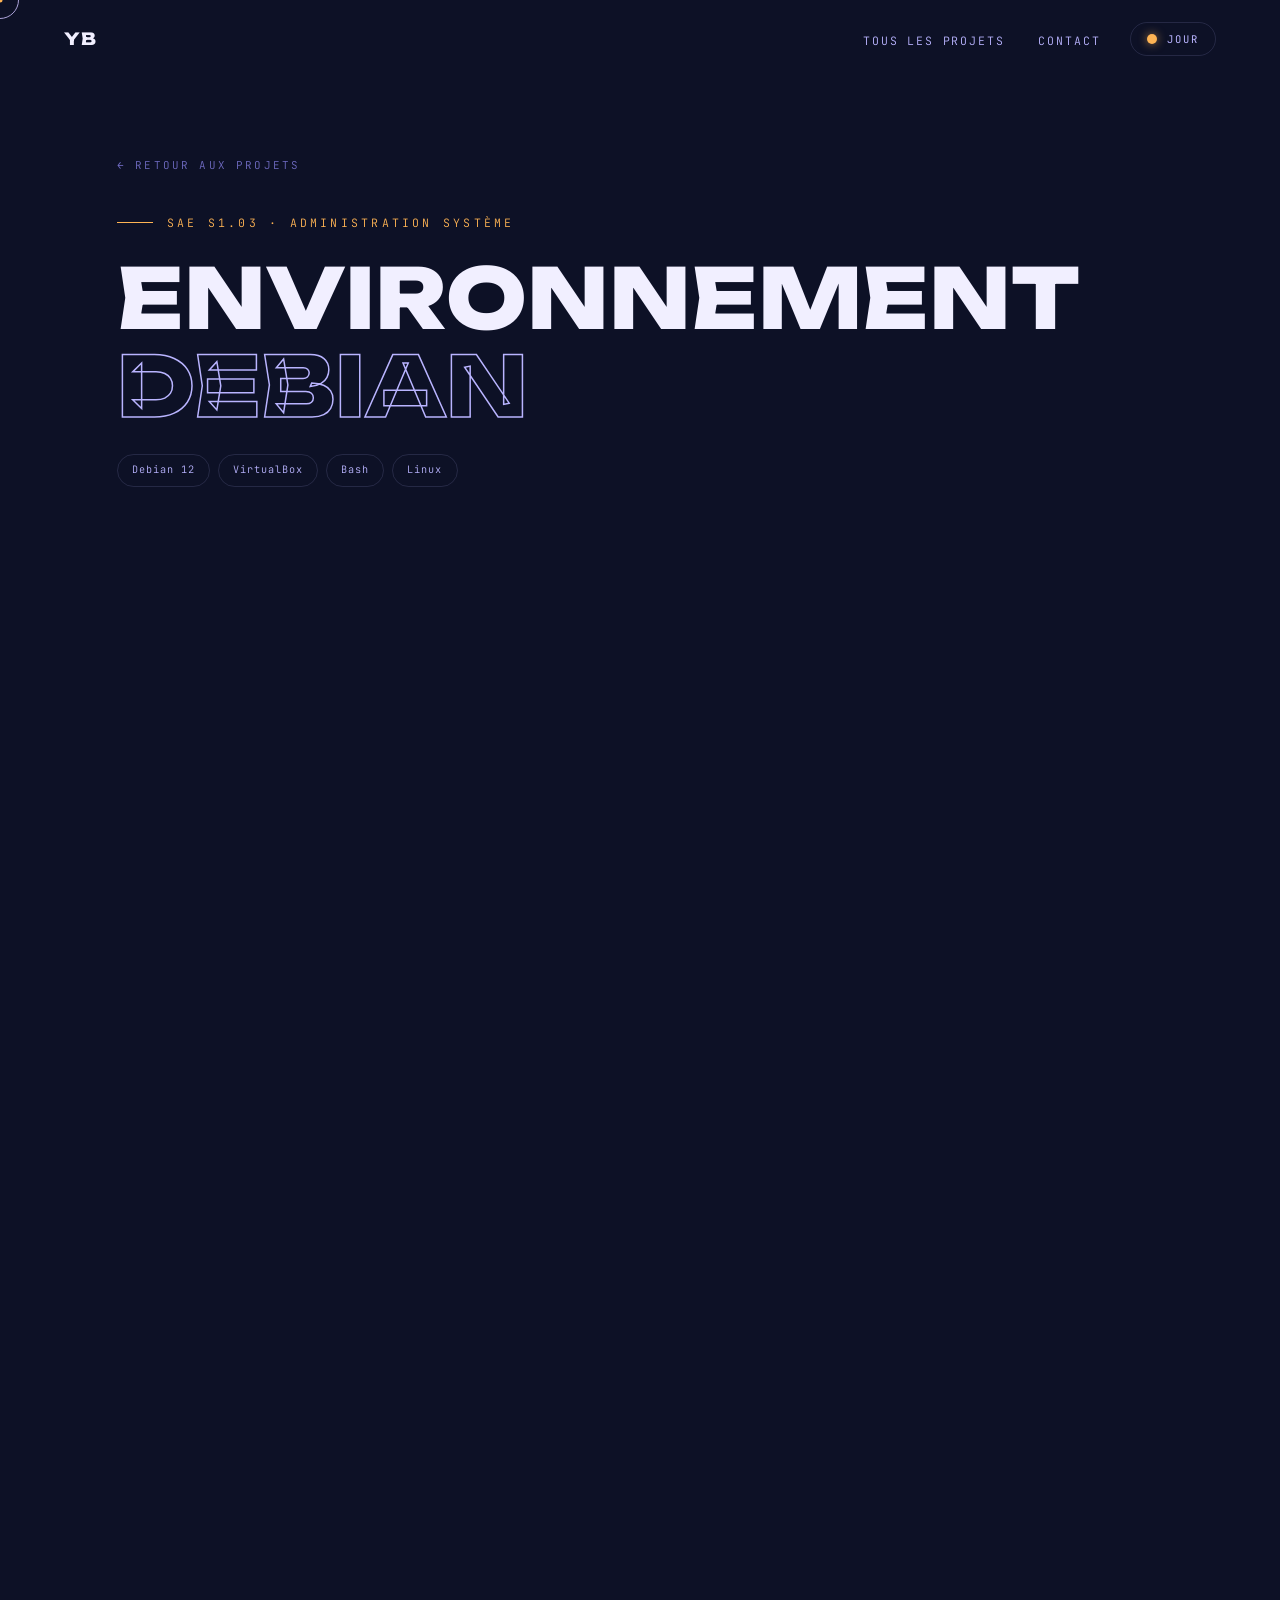
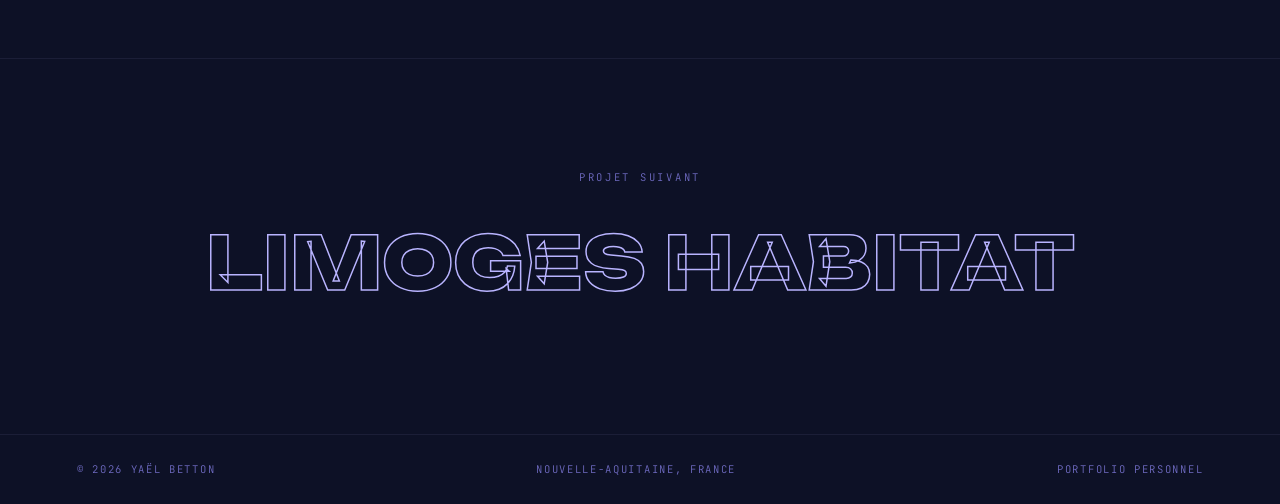
<file: pages/project-debian.html>
<!doctype html>
<html lang="fr">
  <head>
    <meta charset="UTF-8" />
    <meta name="viewport" content="width=device-width, initial-scale=1.0" />
    <title>Environnement Debian — Portfolio Yaël Betton</title>
    <meta
      name="description"
      content="SAE S1.03 — Installation et configuration d'un environnement Debian sous VirtualBox : partitionnement, sécurité, scripts Bash d'automatisation."
    />
    <link rel="preconnect" href="https://fonts.googleapis.com" />
    <link rel="preconnect" href="https://fonts.gstatic.com" crossorigin />
    <link
      href="https://fonts.googleapis.com/css2?family=Unbounded:wght@300;400;600;800&family=Outfit:wght@300;400;500;600&family=JetBrains+Mono:wght@400;500&display=swap"
      rel="stylesheet"
    />
    <link rel="stylesheet" href="../css/styles.css" />
    <script>
      try {
        if (localStorage.getItem("theme") === "light")
          document.documentElement.classList.add("light");
      } catch (e) {}
    </script>
  </head>

  <body>
    <!-- Curseur -->
    <div class="cursor" id="cursor"></div>
    <div class="cursor-dot" id="cursorDot"></div>

    <div class="scroll-progress" id="scrollProgress"></div>

    <!-- Navigation -->
    <nav class="nav" id="nav">
      <a class="nav-logo" href="../index.html" data-hover>YB</a>
      <div class="nav-right">
        <ul class="nav-links">
          <li>
            <a href="../index.html#projets" data-hover>Tous les projets</a>
          </li>
          <li><a href="../index.html#contact" data-hover>Contact</a></li>
        </ul>
        <button
          class="theme-toggle"
          id="themeToggle"
          type="button"
          data-hover
          aria-label="Basculer entre mode clair et mode sombre"
        >
          <i class="tt-dot" aria-hidden="true"></i
          ><span class="tt-txt">Jour</span>
        </button>
      </div>
    </nav>

    <main class="pp-main">
      <div class="pp-hero">
        <a class="pp-back" href="../index.html#projets" data-hover
          >← Retour aux projets</a
        >
        <div class="pp-eyebrow">SAE S1.03 · Administration système</div>
        <h1 class="pp-title">
          Environnement <span class="accent">Debian</span>
        </h1>
        <div class="pp-tech">
          <span>Debian 12</span><span>VirtualBox</span><span>Bash</span
          ><span>Linux</span>
        </div>
      </div>

      <div class="pp-cover reveal">
        <div class="pp-cover-in">
          <img
            src="../images/reseau_image.webp"
            alt="Installation et configuration d'un environnement Debian sous VirtualBox"
          />
        </div>
      </div>

      <div class="pp-body">
        <section class="pp-sec reveal" style="padding: 0">
          <div class="pp-sec-head">
            <span class="idx">01</span>
            <h2>Aperçu du projet</h2>
          </div>
          <p>
            Dans le cadre de la SAE S1.03, nous avons configuré une machine
            virtuelle (VM) performante en utilisant Oracle VirtualBox. Les
            réglages techniques incluent 8 Go de RAM, 8 cœurs CPU et un disque
            de 16 Go. L'installation de Debian 12.2.0 a été faite graphiquement
            avec un découpage précis du disque.
          </p>
          <p>
            Nous avons créé manuellement une partition ext4 pour le système (/)
            et une partition swap de 2 Go pour la mémoire d'urgence. Une fois
            l'OS prêt, nous avons installé les outils de code et créé des
            scripts d'automatisation en Bash.
          </p>
        </section>
        <section class="pp-sec reveal" style="padding: 0">
          <div class="pp-sec-head">
            <span class="idx">02</span>
            <h2>Fonctionnalités principales</h2>
          </div>
          <ul class="pp-list">
            <li>
              Machine virtuelle Debian 12 configurée sous Oracle VirtualBox (8
              Go RAM, 8 cœurs, 16 Go de disque)
            </li>
            <li>
              Partitionnement manuel : partition système ext4 et swap de 2 Go
            </li>
            <li>
              Gestion des utilisateurs et des droits (groupe sudo via gpasswd,
              permissions chmod)
            </li>
            <li>
              Installation manuelle d'outils de développement (VS Code via dpkg)
            </li>
            <li>
              Script groupe.bash : création d'utilisateurs et de groupes avec
              permissions 740
            </li>
            <li>Script comptemps.bash : gestion des timestamps UNIX</li>
            <li>
              Script demande.bash : modification de fichiers avec la commande
              sed
            </li>
          </ul>
        </section>
        <section class="pp-sec reveal" style="padding: 0">
          <div class="pp-sec-head">
            <span class="idx">03</span>
            <h2>Compétence BUT démontrée</h2>
          </div>
          <div class="pp-comp">
            <span class="pp-ac"
              >C3 : Administrer des systèmes — AC13.03 · Installer et configurer
              un système d'exploitation et des outils de développement</span
            >
            <h3>
              SAE S1.03 — Installation et configuration d'un environnement
              Debian sous VirtualBox
            </h3>
            <span class="pp-level">Niveau estimé : <b>3</b> — Autonomie</span>
            <p>
              <strong>Description :</strong> Nous avons configuré une machine
              virtuelle (VM) performante en utilisant Oracle VirtualBox. Les
              réglages techniques incluent 8 Go de RAM, 8 cœurs CPU et un disque
              de 16 Go. L'installation de Debian 12.2.0 a été faite
              graphiquement avec un découpage précis du disque. Nous avons créé
              manuellement une partition ext4 pour le système (/) et une
              partition swap de 2 Go pour la mémoire d'urgence. Une fois l'OS
              prêt, nous avons installé les outils de code et créé des scripts
              d'automatisation en Bash.
            </p>
            <p>
              <strong>Mon rôle :</strong> Je me suis occupé de la partie
              logicielle et de la sécurité du système. J'ai géré le
              partitionnement (choix du format ext4 et du swap) et l'ajout de
              mon utilisateur au groupe sudo via gpasswd. J'ai installé VS Code
              manuellement avec l'outil dpkg. Côté programmation, j'ai écrit
              groupe.bash pour créer des utilisateurs et des groupes avec la
              permission chmod 740. Enfin, j'ai aidé sur comptemps.bash pour la
              gestion des timestamps UNIX et sur demande.bash pour modifier des
              fichiers avec la commande sed.
            </p>
            <div class="pp-reflex">
              <h4>Analyse réflexive</h4>
              <p>
                Ce projet m'a fait découvrir l'administration système de
                l'intérieur : comprendre ce qui se passe sous le capot d'un OS,
                du partitionnement du disque à la gestion fine des permissions.
                Travailler en ligne de commande et automatiser des tâches
                répétitives en Bash m'a appris la rigueur — une erreur de
                permission ou de partition ne pardonne pas — et m'a donné des
                réflexes que je réutilise sur tous mes environnements de
                développement.
              </p>
            </div>
          </div>
        </section>
        <section class="pp-sec reveal" style="padding: 0">
          <div class="pp-sec-head">
            <span class="idx">04</span>
            <h2>Apprentissages</h2>
          </div>
          <p>
            Cette SAE m'a permis de comprendre concrètement le fonctionnement
            d'un système Linux : partitionnement, systèmes de fichiers, gestion
            des utilisateurs, des groupes et des permissions.
          </p>
          <p>
            L'écriture de scripts Bash d'automatisation (création
            d'utilisateurs, manipulation de timestamps, édition de fichiers avec
            sed) m'a donné de solides bases en ligne de commande, indispensables
            pour tout développeur.
          </p>
        </section>
        <section class="pp-sec reveal" style="padding: 0">
          <div class="pp-sec-head">
            <span class="idx">05</span>
            <h2>Livrables</h2>
          </div>
          <div class="pp-deliv">
            <a
              class="btn"
              href="https://github.com/YaelBetton/GestionBibliotheque"
              target="_blank"
              rel="noopener"
              data-hover
              >🔗 Scripts GitHub</a
            >
            <a
              class="btn"
              href="https://github.com/YaelBetton/GestionBibliotheque/blob/main/README.md"
              target="_blank"
              rel="noopener"
              data-hover
              >📄 README</a
            >
            <a
              class="btn"
              href="../ancien_portfolio/Portfolio-site/compteRendu/Compte%20rendu%20SAE%20S1.03.pdf"
              target="_blank"
              rel="noopener"
              data-hover
              >📄 Compte rendu S1.03</a
            >
          </div>
        </section>
      </div>

      <a class="pp-next" href="project-limoges-habitat.html" data-hover>
        <span>Projet suivant</span>
        <b>Limoges Habitat</b>
      </a>
    </main>

    <footer>
      <span>© 2026 Yaël Betton</span>
      <span>Nouvelle-Aquitaine, France</span>
      <span>Portfolio personnel</span>
    </footer>

    <script src="../js/script.js"></script>
  </body>
</html>
</file>
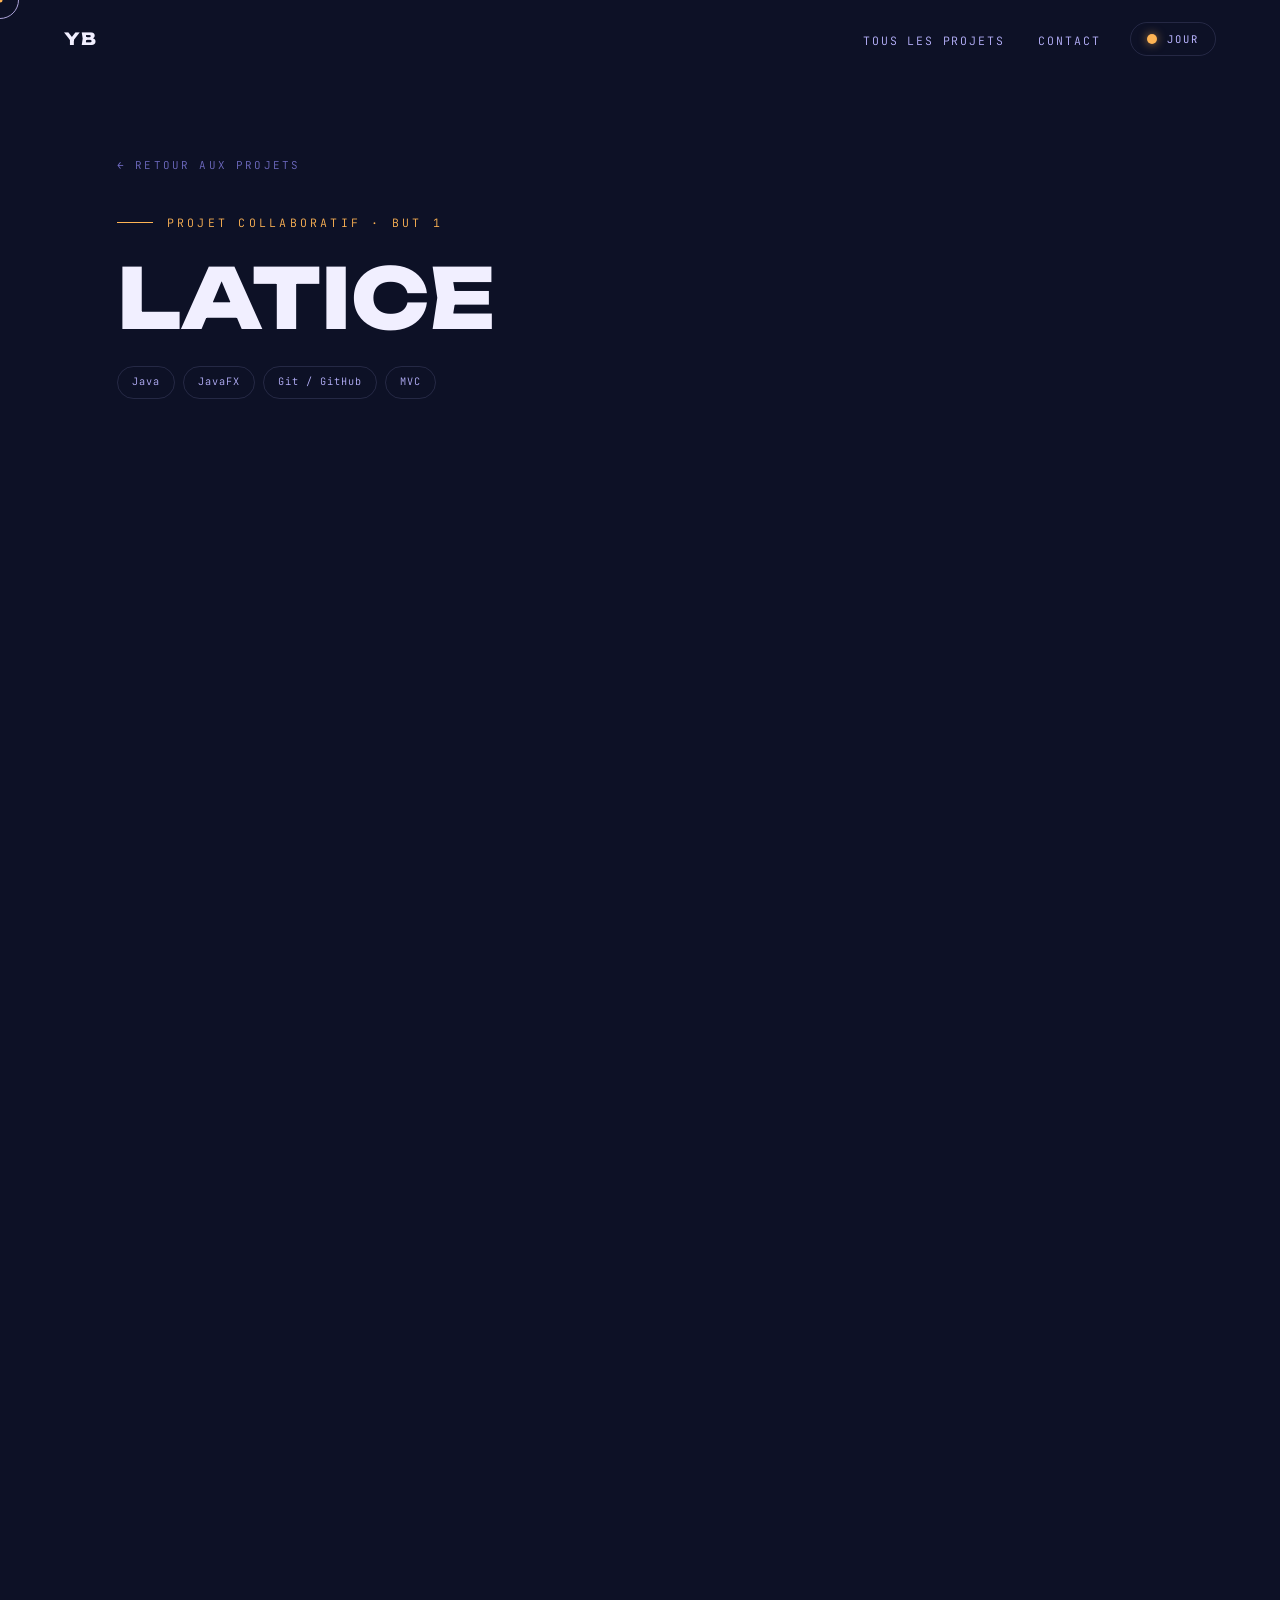
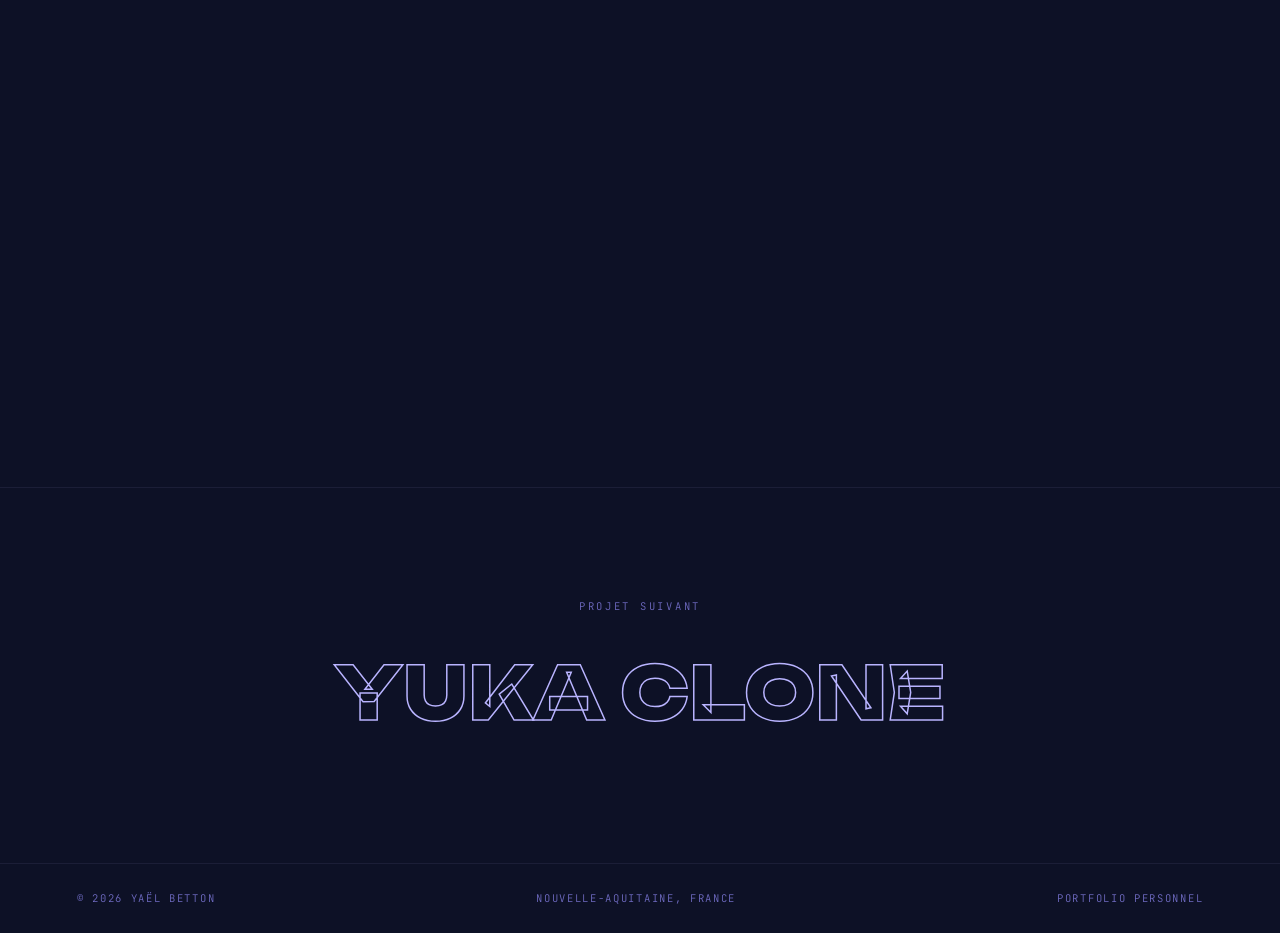
<file: pages/project-latice.html>
<!doctype html>
<html lang="fr">
  <head>
    <meta charset="UTF-8" />
    <meta name="viewport" content="width=device-width, initial-scale=1.0" />
    <title>Latice — Portfolio Yaël Betton</title>
    <meta
      name="description"
      content="Latice — jeu de plateau stratégique développé en Java/JavaFX en équipe. Architecture MVC, GitHub, détection de victoire et système de bonus."
    />
    <link rel="preconnect" href="https://fonts.googleapis.com" />
    <link rel="preconnect" href="https://fonts.gstatic.com" crossorigin />
    <link
      href="https://fonts.googleapis.com/css2?family=Unbounded:wght@300;400;600;800&family=Outfit:wght@300;400;500;600&family=JetBrains+Mono:wght@400;500&display=swap"
      rel="stylesheet"
    />
    <link rel="stylesheet" href="../css/styles.css" />
    <script>
      try {
        if (localStorage.getItem("theme") === "light")
          document.documentElement.classList.add("light");
      } catch (e) {}
    </script>
  </head>

  <body>
    <!-- Curseur -->
    <div class="cursor" id="cursor"></div>
    <div class="cursor-dot" id="cursorDot"></div>

    <div class="scroll-progress" id="scrollProgress"></div>

    <!-- Navigation -->
    <nav class="nav" id="nav">
      <a class="nav-logo" href="../index.html" data-hover>YB</a>
      <div class="nav-right">
        <ul class="nav-links">
          <li>
            <a href="../index.html#projets" data-hover>Tous les projets</a>
          </li>
          <li><a href="../index.html#contact" data-hover>Contact</a></li>
        </ul>
        <button
          class="theme-toggle"
          id="themeToggle"
          type="button"
          data-hover
          aria-label="Basculer entre mode clair et mode sombre"
        >
          <i class="tt-dot" aria-hidden="true"></i
          ><span class="tt-txt">Jour</span>
        </button>
      </div>
    </nav>

    <main class="pp-main">
      <div class="pp-hero">
        <a class="pp-back" href="../index.html#projets" data-hover
          >← Retour aux projets</a
        >
        <div class="pp-eyebrow">Projet collaboratif · BUT 1</div>
        <h1 class="pp-title">Latice</h1>
        <div class="pp-tech">
          <span>Java</span><span>JavaFX</span><span>Git / GitHub</span
          ><span>MVC</span>
        </div>
      </div>

      <div class="pp-cover reveal">
        <div class="pp-cover-in">
          <img
            src="../images/latice_jeu.webp"
            alt="Latice — jeu de plateau en Java/JavaFX"
          />
        </div>
      </div>

      <div class="pp-body">
        <section class="pp-sec reveal" style="padding: 0">
          <div class="pp-sec-head">
            <span class="idx">01</span>
            <h2>Aperçu du projet</h2>
          </div>
          <p>
            Latice est un jeu de plateau stratégique développé en Java avec
            JavaFX. Chaque joueur dispose d'un ensemble de tuiles qu'il doit
            placer sur le plateau en les associant par couleur ou symbole aux
            tuiles déjà posées. L'objectif est de se débarrasser de toutes ses
            tuiles en premier, en faisant preuve de stratégie et d'anticipation.
          </p>
          <p>
            Le jeu intègre un système de bonus qui vient enrichir l'expérience
            de jeu. Ces bonus permettent d'enchaîner des coups spectaculaires ou
            de bloquer les adversaires dans leur progression. La partie devient
            alors un véritable défi tactique où chaque décision compte.
          </p>
        </section>
        <section class="pp-sec reveal" style="padding: 0">
          <div class="pp-sec-head">
            <span class="idx">02</span>
            <h2>Fonctionnalités principales</h2>
          </div>
          <ul class="pp-list">
            <li>
              Interface graphique développée avec JavaFX pour une expérience
              utilisateur fluide et moderne
            </li>
            <li>
              Système de placement de tuiles avec validation automatique des
              règles du jeu
            </li>
            <li>
              Gestion des tours de jeu et détection automatique de la victoire
            </li>
            <li>Système de bonus stratégiques pour dynamiser les parties</li>
            <li>
              Mode multijoueur local permettant de jouer à plusieurs sur le même
              ordinateur
            </li>
            <li>Animations et effets visuels pour améliorer l'immersion</li>
          </ul>
        </section>
        <section class="pp-sec reveal" style="padding: 0">
          <div class="pp-sec-head">
            <span class="idx">03</span>
            <h2>Technologies utilisées</h2>
          </div>
          <p>
            Ce projet a été entièrement développé en <strong>Java</strong>, en
            utilisant le framework <strong>JavaFX</strong> pour créer
            l'interface graphique. JavaFX offre un ensemble d'outils puissants
            pour créer des applications modernes avec des animations, des
            transitions et des effets visuels avancés.
          </p>
          <p>
            L'architecture du code suit les principes de la programmation
            orientée objet, avec une séparation claire entre la logique métier
            et l'interface utilisateur. Cette approche facilite la maintenance
            et l'évolution du code.
          </p>
        </section>
        <section class="pp-sec reveal" style="padding: 0">
          <div class="pp-sec-head">
            <span class="idx">04</span>
            <h2>Compétence BUT démontrée</h2>
          </div>
          <div class="pp-comp">
            <span class="pp-ac"
              >C6 : Collaborer — AC16.03 · Identifier les statuts, les fonctions
              et les rôles de chaque membre d'une équipe
              pluridisciplinaire</span
            >
            <h3>Latice — Jeu de plateau en Java / JavaFX</h3>
            <span class="pp-level">Niveau estimé : <b>4</b> — Autonomie</span>
            <p>
              <strong>Description :</strong> Le projet Latice a été développé en
              équipe dans le cadre d'un projet académique. L'objectif était de
              recréer numériquement le jeu de société Latice (placement de
              tuiles par couleur et symbole, système de bonus, détection de
              victoire) avec une interface graphique en JavaFX. Au-delà du
              développement technique, ce projet nous a imposé une vraie
              organisation collective : répartition des tâches, gestion du code
              partagé sur GitHub, coordination pour éviter les conflits et
              maintenir une cohérence dans l'architecture.
            </p>
            <p>
              <strong>Mon rôle :</strong> Au sein de l'équipe, j'ai pris en
              charge le développement de l'interface graphique JavaFX avec Anton
              Hladyshev et une partie de la logique de victoire et de
              récompense. Nous avons défini ensemble les rôles dès le départ :
              qui gère le modèle, qui gère la vue, qui fait le lien (pattern
              MVC). Nous avons utilisé GitHub avec une stratégie de branches
              pour travailler en parallèle sans se bloquer mutuellement, et nous
              avons tenu des points réguliers pour synchroniser l'avancement et
              résoudre les conflits de code ou de compréhension des règles.
            </p>
            <div class="pp-reflex">
              <h4>Analyse réflexive</h4>
              <p>
                La difficulté majeure de ce projet s'est avérée être humaine
                plutôt que technique. S'assurer que chaque membre de l'équipe
                partageait la même vision de l'architecture était un défi
                constant. Un malentendu sur l'interface entre le Modèle et la
                Vue a d'ailleurs failli compromettre l'avancement du projet à
                mi-parcours. Cette expérience m'a appris l'importance cruciale
                de documenter les interfaces dès le début, au lieu de s'appuyer
                sur des suppositions. Sur le plan des soft skills, ce projet a
                renforcé mon esprit d'équipe et mon écoute active : j'ai appris
                à privilégier l'intérêt collectif sur les préférences
                individuelles. Enfin, cela a développé ma fiabilité et mon sens
                des responsabilités : dans un flux de travail partagé, le
                respect des délais est indispensable pour ne pas paralyser
                l'ensemble de la chaîne de production.
              </p>
            </div>
          </div>
        </section>
        <section class="pp-sec reveal" style="padding: 0">
          <div class="pp-sec-head">
            <span class="idx">05</span>
            <h2>Défis rencontrés</h2>
          </div>
          <p>
            Le principal défi de ce projet résidait dans l'implémentation de la
            logique de validation des coups. Il fallait vérifier en temps réel
            si une tuile pouvait être placée à un emplacement donné, en tenant
            compte des règles complexes du jeu concernant les couleurs et les
            symboles.
          </p>
          <p>
            Un autre aspect important était la gestion de l'interface graphique
            avec JavaFX. Il a fallu créer une représentation visuelle du plateau
            qui soit à la fois claire et esthétique, tout en restant performante
            même avec un grand nombre de tuiles affichées simultanément.
          </p>
        </section>
        <section class="pp-sec reveal" style="padding: 0">
          <div class="pp-sec-head">
            <span class="idx">06</span>
            <h2>Apprentissages</h2>
          </div>
          <p>
            Ce projet m'a permis d'approfondir mes compétences en développement
            Java et en conception d'interfaces graphiques avec JavaFX. J'ai
            notamment acquis une meilleure compréhension des patterns de
            conception orientés objet et de l'architecture MVC
            (Modèle-Vue-Contrôleur).
          </p>
          <p>
            La gestion des événements utilisateur, l'optimisation des
            performances graphiques et la création d'une expérience utilisateur
            fluide ont été des aspects particulièrement enrichissants de ce
            développement.
          </p>
        </section>
        <section class="pp-sec reveal" style="padding: 0">
          <div class="pp-sec-head">
            <span class="idx">07</span>
            <h2>Livrables</h2>
          </div>
          <div class="pp-deliv">
            <a
              class="btn"
              href="https://github.com/YaelBetton/Latice/tree/main/src"
              target="_blank"
              rel="noopener"
              data-hover
              >🔗 Code source GitHub</a
            >
            <a
              class="btn"
              href="https://github.com/YaelBetton/Latice/blob/main/README.md"
              target="_blank"
              rel="noopener"
              data-hover
              >📄 Documentation complète</a
            >
          </div>
        </section>
      </div>

      <a class="pp-next" href="project-yuka.html" data-hover>
        <span>Projet suivant</span>
        <b>Yuka Clone</b>
      </a>
    </main>

    <footer>
      <span>© 2026 Yaël Betton</span>
      <span>Nouvelle-Aquitaine, France</span>
      <span>Portfolio personnel</span>
    </footer>

    <script src="../js/script.js"></script>
  </body>
</html>
</file>
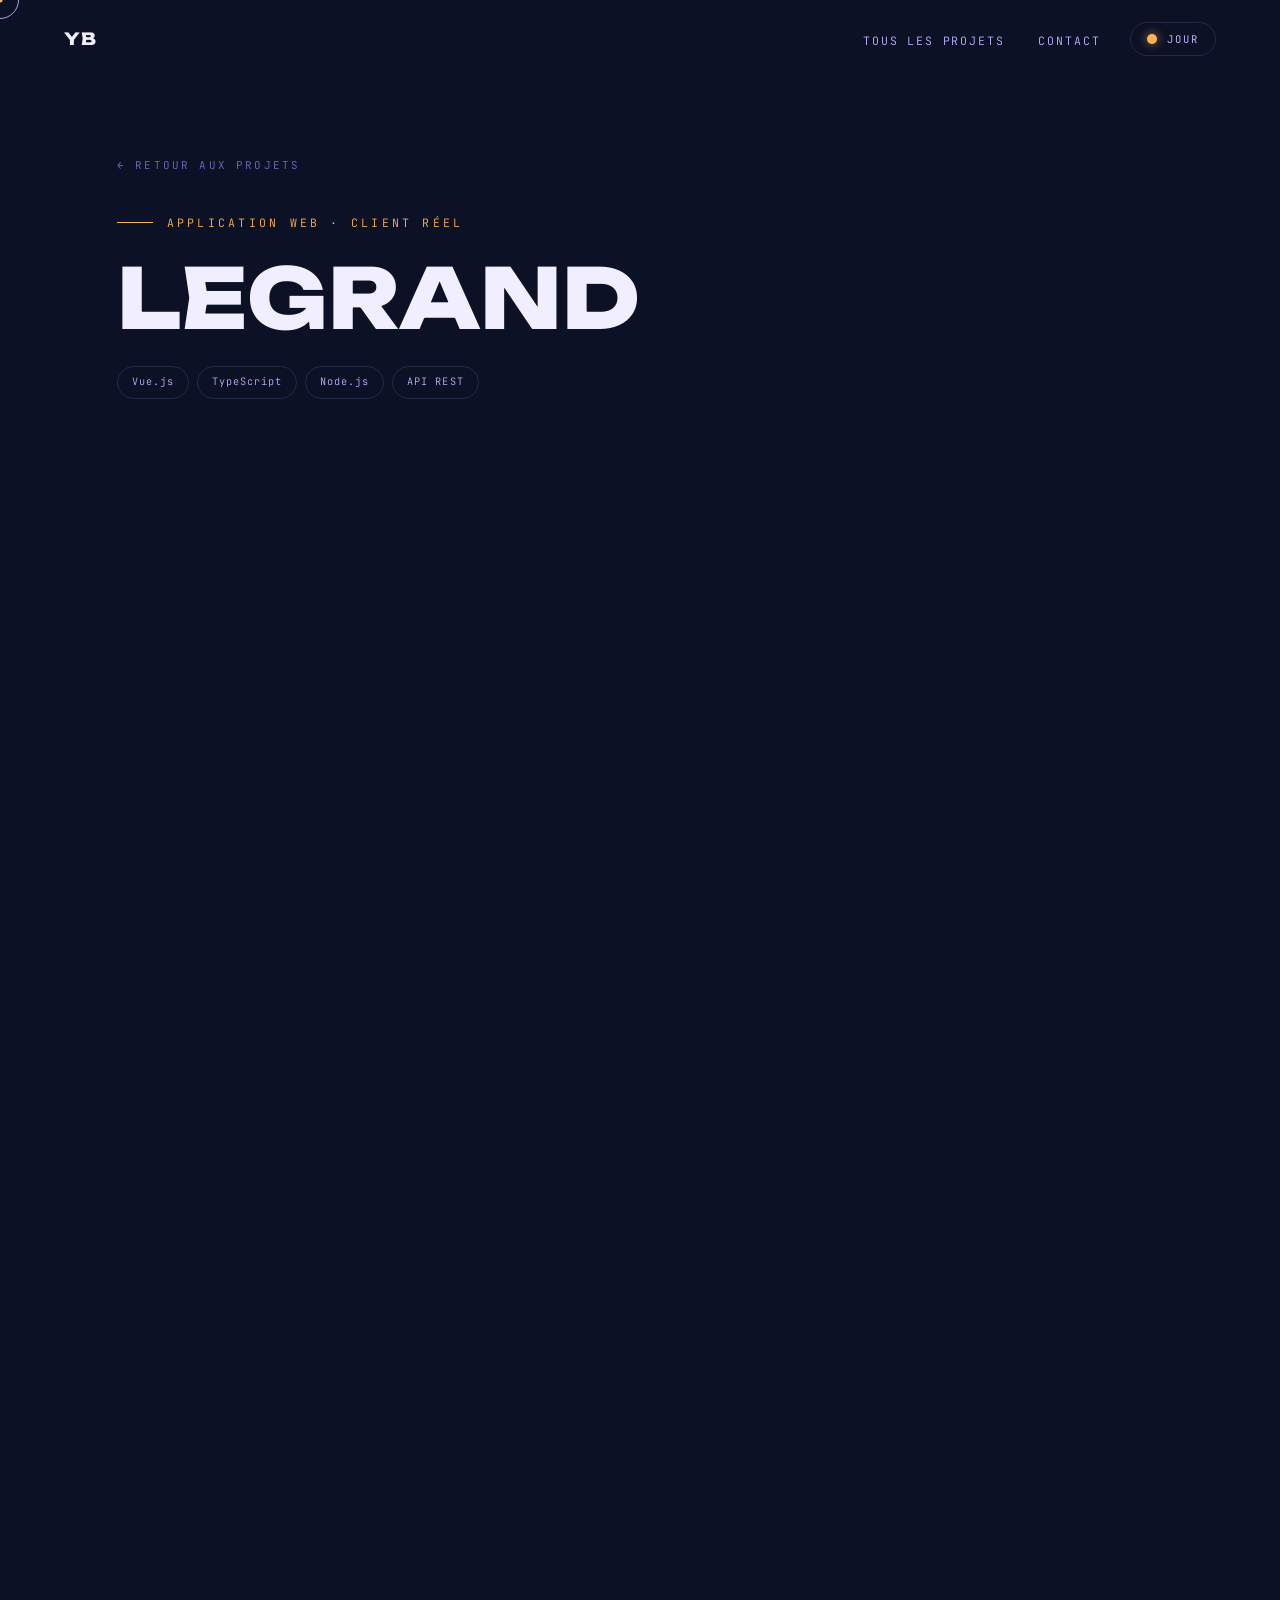
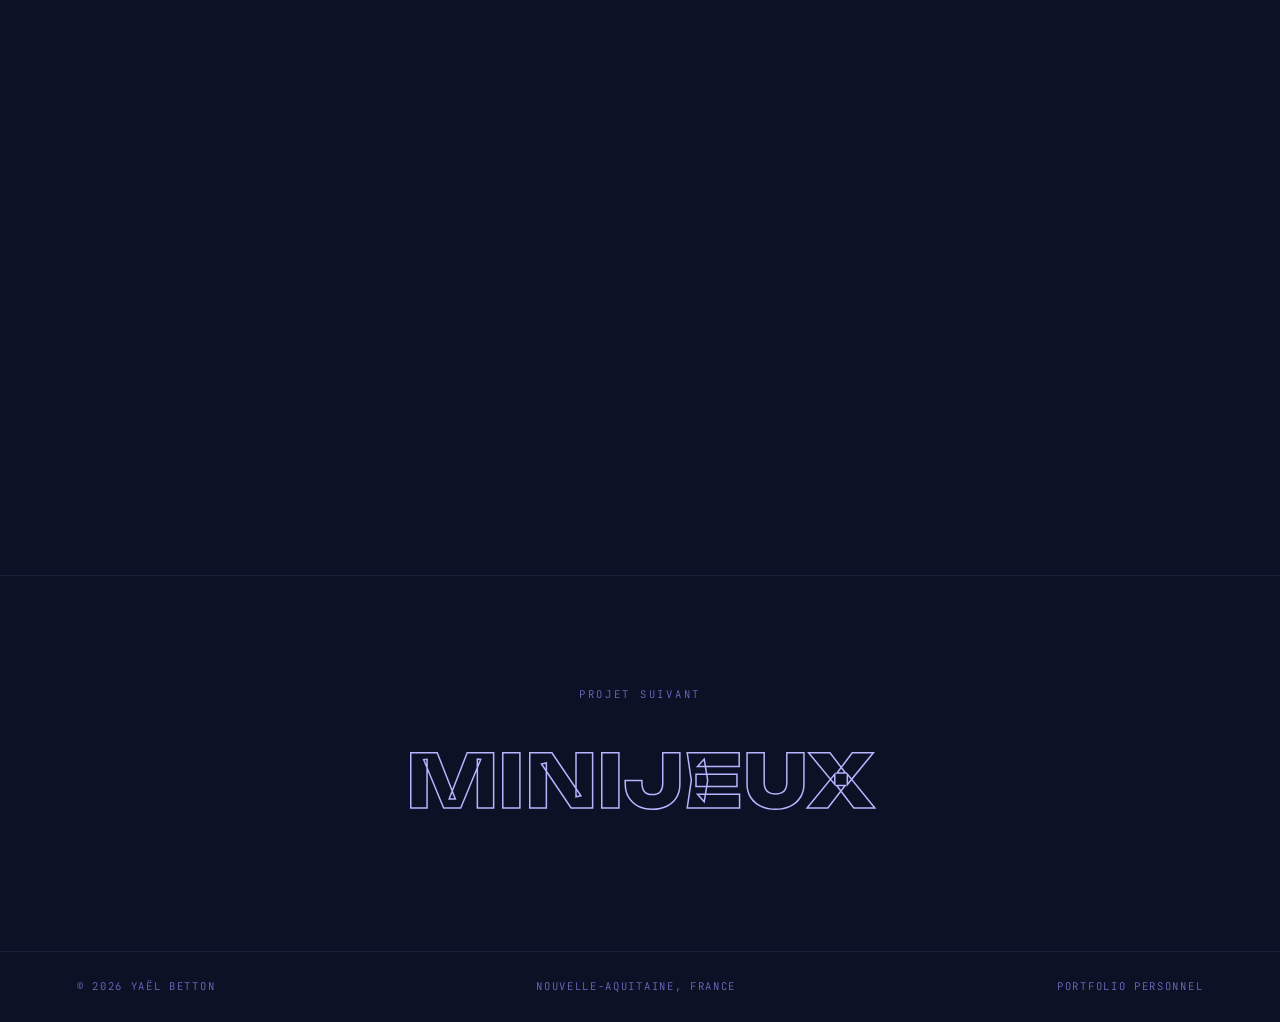
<file: pages/project-legrand.html>
<!doctype html>
<html lang="fr">
  <head>
    <meta charset="UTF-8" />
    <meta name="viewport" content="width=device-width, initial-scale=1.0" />
    <title>LeGrand — Portfolio Yaël Betton</title>
    <meta
      name="description"
      content="Application web développée pour Legrand : génération automatisée de documents techniques pour l'assemblage industriel. Vue.js, Node.js, TypeScript, API REST."
    />
    <link rel="preconnect" href="https://fonts.googleapis.com" />
    <link rel="preconnect" href="https://fonts.gstatic.com" crossorigin />
    <link
      href="https://fonts.googleapis.com/css2?family=Unbounded:wght@300;400;600;800&family=Outfit:wght@300;400;500;600&family=JetBrains+Mono:wght@400;500&display=swap"
      rel="stylesheet"
    />
    <link rel="stylesheet" href="../css/styles.css" />
    <script>
      try {
        if (localStorage.getItem("theme") === "light")
          document.documentElement.classList.add("light");
      } catch (e) {}
    </script>
  </head>

  <body>
    <!-- Curseur -->
    <div class="cursor" id="cursor"></div>
    <div class="cursor-dot" id="cursorDot"></div>

    <div class="scroll-progress" id="scrollProgress"></div>

    <!-- Navigation -->
    <nav class="nav" id="nav">
      <a class="nav-logo" href="../index.html" data-hover>YB</a>
      <div class="nav-right">
        <ul class="nav-links">
          <li>
            <a href="../index.html#projets" data-hover>Tous les projets</a>
          </li>
          <li><a href="../index.html#contact" data-hover>Contact</a></li>
        </ul>
        <button
          class="theme-toggle"
          id="themeToggle"
          type="button"
          data-hover
          aria-label="Basculer entre mode clair et mode sombre"
        >
          <i class="tt-dot" aria-hidden="true"></i
          ><span class="tt-txt">Jour</span>
        </button>
      </div>
    </nav>

    <main class="pp-main">
      <div class="pp-hero">
        <a class="pp-back" href="../index.html#projets" data-hover
          >← Retour aux projets</a
        >
        <div class="pp-eyebrow">Application web · Client réel</div>
        <h1 class="pp-title">LeGrand</h1>
        <div class="pp-tech">
          <span>Vue.js</span><span>TypeScript</span><span>Node.js</span
          ><span>API REST</span>
        </div>
      </div>

      <div class="pp-cover reveal">
        <div class="pp-cover-in">
          <img
            src="../images/conduireprojet_image.webp"
            alt="Application web de génération documentaire pour Legrand"
          />
        </div>
      </div>

      <div class="pp-body">
        <section class="pp-sec reveal" style="padding: 0">
          <div class="pp-sec-head">
            <span class="idx">01</span>
            <h2>Aperçu du projet</h2>
          </div>
          <p>
            LeGrand est une application web développée pour simplifier et
            automatiser la création de documents techniques destinés aux
            employés chargés de l'assemblage et de la mise en œuvre d'outils et
            produits industriels. Cette solution vise à améliorer l'efficacité
            opérationnelle et à réduire les erreurs dans la production de
            documentation.
          </p>
          <p>
            L'application propose une interface intuitive permettant aux
            utilisateurs de générer rapidement des documents standardisés en
            remplissant des formulaires structurés. Les documents sont ensuite
            formatés automatiquement selon les normes de l'entreprise, ce qui
            garantit une cohérence et une qualité professionnelle.
          </p>
        </section>
        <section class="pp-sec reveal" style="padding: 0">
          <div class="pp-sec-head">
            <span class="idx">02</span>
            <h2>Fonctionnalités principales</h2>
          </div>
          <ul class="pp-list">
            <li>
              Générateur de documents techniques avec templates personnalisables
              selon les besoins
            </li>
            <li>
              Interface utilisateur moderne et responsive développée avec Vue.js
            </li>
            <li>
              Système de formulaires dynamiques s'adaptant au type de produit
              sélectionné
            </li>
            <li>
              Export des documents dans différents formats (PDF, Word, etc.)
            </li>
            <li>
              Gestion des utilisateurs avec différents niveaux d'accès et
              permissions
            </li>
            <li>
              Historique et versioning des documents créés pour assurer la
              traçabilité
            </li>
            <li>
              API REST développée avec Node.js pour gérer les données et la
              logique métier
            </li>
          </ul>
        </section>
        <section class="pp-sec reveal" style="padding: 0">
          <div class="pp-sec-head">
            <span class="idx">03</span>
            <h2>Technologies utilisées</h2>
          </div>
          <p>
            Le frontend de l'application est développé avec
            <strong>Vue.js</strong>, un framework JavaScript progressif qui
            permet de créer des interfaces utilisateur réactives et
            performantes. <strong>TypeScript</strong> est utilisé pour apporter
            un typage fort et améliorer la maintenabilité du code.
          </p>
          <p>
            Le backend repose sur <strong>Node.js</strong>, offrant une
            architecture légère et scalable. L'API REST gère l'authentification,
            la validation des données, et la génération des documents. Une base
            de données relationnelle stocke les informations des produits,
            utilisateurs et documents générés.
          </p>
        </section>
        <section class="pp-sec reveal" style="padding: 0">
          <div class="pp-sec-head">
            <span class="idx">04</span>
            <h2>Compétence BUT démontrée</h2>
          </div>
          <div class="pp-comp">
            <span class="pp-ac"
              >C5 : Conduire un projet — AC15.03 · Identifier les acteurs et les
              différentes phases d'un cycle de développement</span
            >
            <h3>
              LeGrand — Application web de génération de documents techniques
            </h3>
            <span class="pp-level">Niveau estimé : <b>3</b> — Autonomie</span>
            <p>
              <strong>Description :</strong> Dans le cadre d'un projet en lien
              avec l'entreprise Legrand, nous avons développé une application
              web permettant aux employés chargés de l'assemblage industriel de
              générer automatiquement des documents techniques standardisés. Ce
              projet s'est déroulé dans un cadre semi-professionnel avec un
              client réel, ce qui nous a obligés à structurer notre travail
              selon un vrai cycle de développement : recueil des besoins,
              rédaction du backlog, sprints, livraisons intermédiaires et
              ajustements selon les retours.
            </p>
            <p>
              <strong>Mon rôle :</strong> J'ai participé à toutes les phases du
              cycle : j'ai contribué à l'analyse des besoins lors des échanges
              avec le client (Legrand), à la rédaction et priorisation du
              backlog (découpage en user stories, estimation), au développement
              itératif (frontend Vue.js / TypeScript, backend Node.js / API
              REST), aux phases de test et aux ajustements post-retour client.
              J'ai eu un rôle actif dans la communication avec le client pour
              clarifier les exigences et valider les livraisons.
            </p>
            <div class="pp-reflex">
              <h4>Analyse réflexive</h4>
              <p>
                La principale difficulté a été que les besoins du client
                évoluaient au fil des livraisons : ce qui semblait clair au
                départ se précisait (ou changeait) une fois que le client voyait
                une version concrète. Cela m'a appris à ne pas « sur-coder »
                trop tôt et à livrer des versions fonctionnelles rapidement pour
                valider les hypothèses. Sur le plan des softskills, ce projet a
                fortement développé mon sens de la communication : savoir
                reformuler un besoin client en termes techniques, mais aussi
                expliquer une contrainte technique à un non-développeur. Il a
                aussi renforcé mon organisation et ma capacité à prioriser :
                face à un backlog qui grandit, il faut trancher et justifier ses
                choix.
              </p>
            </div>
          </div>
        </section>
        <section class="pp-sec reveal" style="padding: 0">
          <div class="pp-sec-head">
            <span class="idx">05</span>
            <h2>Défis rencontrés</h2>
          </div>
          <p>
            Le principal défi était de concevoir un système de templates
            suffisamment flexible pour s'adapter aux multiples types de
            documents nécessaires, tout en restant simple d'utilisation pour les
            employés. Il fallait trouver le bon équilibre entre personnalisation
            et standardisation.
          </p>
          <p>
            Un autre aspect complexe était la génération de documents PDF de
            haute qualité avec une mise en page professionnelle. L'intégration
            de bibliothèques de génération de documents et l'optimisation des
            performances pour des documents volumineux ont nécessité un travail
            approfondi.
          </p>
        </section>
        <section class="pp-sec reveal" style="padding: 0">
          <div class="pp-sec-head">
            <span class="idx">06</span>
            <h2>Apprentissages</h2>
          </div>
          <p>
            Ce projet m'a permis de développer une expertise complète en
            développement full-stack moderne. J'ai approfondi mes compétences en
            Vue.js et découvert les bonnes pratiques de développement avec ce
            framework, notamment la gestion d'état, les composants
            réutilisables, et la composition API.
          </p>
          <p>
            Côté backend, j'ai acquis de l'expérience dans la conception d'APIs
            REST robustes avec Node.js, la gestion de l'authentification et des
            permissions, ainsi que l'optimisation des performances. Le travail
            en équipe et la communication avec les utilisateurs finaux pour
            comprendre leurs besoins ont également été des aspects enrichissants
            de ce projet professionnel.
          </p>
        </section>
        <section class="pp-sec reveal" style="padding: 0">
          <div class="pp-sec-head">
            <span class="idx">07</span>
            <h2>Livrables</h2>
          </div>
          <div class="pp-deliv">
            <a
              class="btn"
              href="https://github.com/Lamazaii/vytre"
              target="_blank"
              rel="noopener"
              data-hover
              >🔗 Code source GitHub</a
            >
            <a
              class="btn"
              href="https://github.com/Lamazaii/vytre/blob/main/README.md"
              target="_blank"
              rel="noopener"
              data-hover
              >📄 README</a
            >
          </div>
        </section>
      </div>

      <a class="pp-next" href="project-minijeux.html" data-hover>
        <span>Projet suivant</span>
        <b>MiniJeux</b>
      </a>
    </main>

    <footer>
      <span>© 2026 Yaël Betton</span>
      <span>Nouvelle-Aquitaine, France</span>
      <span>Portfolio personnel</span>
    </footer>

    <script src="../js/script.js"></script>
  </body>
</html>
</file>
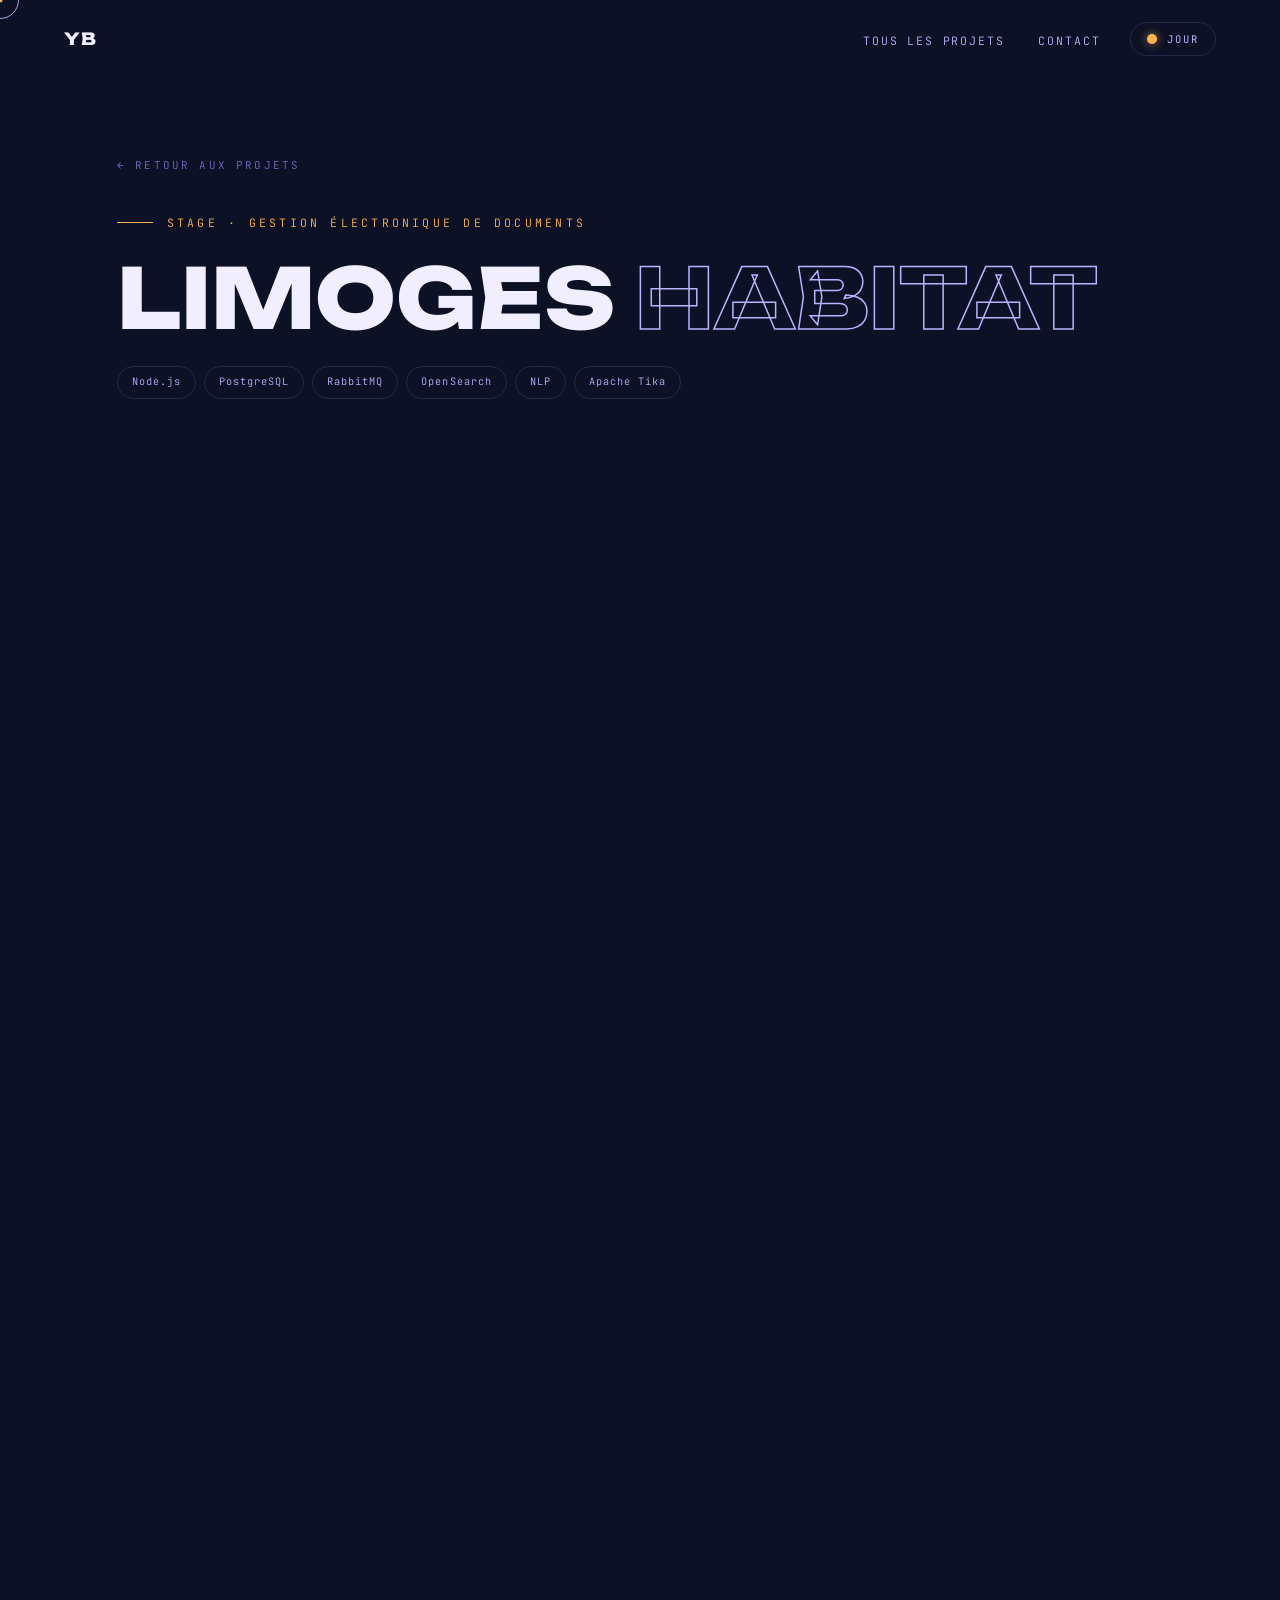
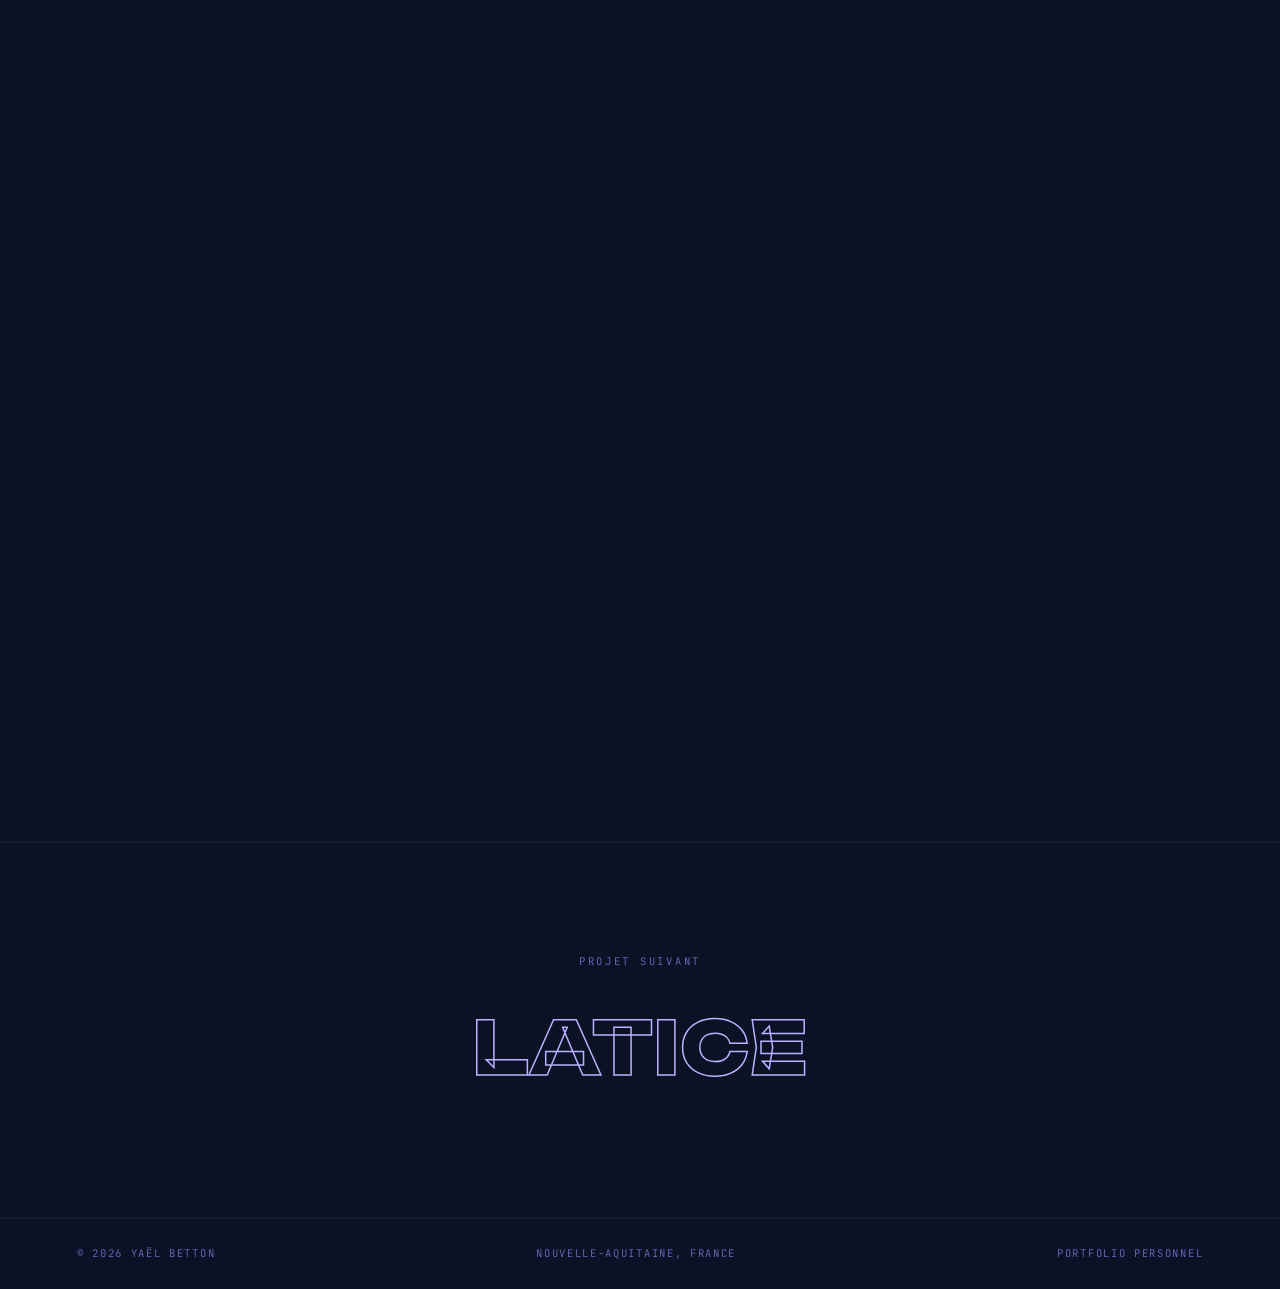
<file: pages/project-limoges-habitat-COMPLET.html>
<!doctype html>
<html lang="fr">
  <head>
    <meta charset="UTF-8" />
    <meta name="viewport" content="width=device-width, initial-scale=1.0" />
    <title>Limoges Habitat — Portfolio Yaël Betton</title>
    <meta
      name="description"
      content="Stage chez Limoges Habitat — phase 4 d'un système GED : traitement NLP, extraction PDF/OCR, RabbitMQ, OpenSearch."
    />
    <link rel="preconnect" href="https://fonts.googleapis.com" />
    <link rel="preconnect" href="https://fonts.gstatic.com" crossorigin />
    <link
      href="https://fonts.googleapis.com/css2?family=Unbounded:wght@300;400;600;800&family=Outfit:wght@300;400;500;600&family=JetBrains+Mono:wght@400;500&display=swap"
      rel="stylesheet"
    />
    <link rel="stylesheet" href="../css/styles.css" />
    <script>
      try {
        if (localStorage.getItem("theme") === "light")
          document.documentElement.classList.add("light");
      } catch (e) {}
    </script>
  </head>

  <body>
    <!-- Curseur -->
    <div class="cursor" id="cursor"></div>
    <div class="cursor-dot" id="cursorDot"></div>

    <div class="scroll-progress" id="scrollProgress"></div>

    <!-- Navigation -->
    <nav class="nav" id="nav">
      <a class="nav-logo" href="../index.html" data-hover>YB</a>
      <div class="nav-right">
        <ul class="nav-links">
          <li>
            <a href="../index.html#projets" data-hover>Tous les projets</a>
          </li>
          <li><a href="../index.html#contact" data-hover>Contact</a></li>
        </ul>
        <button
          class="theme-toggle"
          id="themeToggle"
          type="button"
          data-hover
          aria-label="Basculer entre mode clair et mode sombre"
        >
          <i class="tt-dot" aria-hidden="true"></i
          ><span class="tt-txt">Jour</span>
        </button>
      </div>
    </nav>

    <main class="pp-main">
      <div class="pp-hero">
        <a class="pp-back" href="../index.html#projets" data-hover
          >← Retour aux projets</a
        >
        <div class="pp-eyebrow">Stage · Gestion Électronique de Documents</div>
        <h1 class="pp-title">Limoges <span class="accent">Habitat</span></h1>
        <div class="pp-tech">
          <span>Node.js</span><span>PostgreSQL</span><span>RabbitMQ</span
          ><span>OpenSearch</span><span>NLP</span><span>Apache Tika</span>
        </div>
      </div>

      <div class="pp-cover reveal">
        <div class="pp-cover-in is-mono"><b>LH</b></div>
      </div>

      <div class="pp-body">
        <section class="pp-sec reveal" style="padding: 0">
          <div class="pp-sec-head">
            <span class="idx">01</span>
            <h2>Aperçu du projet</h2>
          </div>
          <p>
            Limoges Habitat est une entreprise de gestion locative sociale. Lors
            de mon stage (avril à juin 2026), j'ai participé au développement de
            la phase 4 de leur système GED interne (Gestion Électronique de
            Documents).
          </p>
          <p>
            L'objectif était de créer un système capable de centraliser, indexer
            et retrouver les documents internes (baux, correspondances, dossiers
            administratifs) de manière intelligente. Ma phase 4 a spécifiquement
            porté sur l'affinage du pipeline de traitement textuel : extraction
            robuste des données depuis des PDFs et images, normalisation du
            texte, suppression des éléments parasites, vérification
            orthographique, et finalement une couche d'analyse sémantique pour
            regrouper automatiquement les documents similaires.
          </p>
        </section>

        <section class="pp-sec reveal" style="padding: 0">
          <div class="pp-sec-head">
            <span class="idx">02</span>
            <h2>Fonctionnalités principales</h2>
          </div>
          <ul class="pp-list">
            <li>
              Pipeline textCleaner.js en 6 étapes : protection des motifs
              sensibles, suppression du bruit, tokenization agressif français,
              stopwords (~200 mots français), vérification dictionnaire
              (Levenshtein ≤ 2), filtre sémantique
            </li>
            <li>
              Extraction PDF/image via Apache Tika 3.3.0 avec OCR Tesseract
              intégré nativement
            </li>
            <li>
              Orchestration worker asynchrone RabbitMQ : 3 files de priorité
              (urgent / normal / bulk) via canal.get()
            </li>
            <li>
              Gestion des erreurs distribuées : nack + requeue pour les erreurs
              infrastructure, ack + marquage FAILED en base pour les erreurs
              métier
            </li>
            <li>
              Indexation sémantique OpenSearch avec analyzer custom français
              (lowercase + asciifolding)
            </li>
            <li>
              Calibrage automatique du seuil de similarité vectorielle
              (all-MiniLM-L6-v2) à 0.20 après testing
            </li>
            <li>
              Détection de type de document via dossier d'accueil en répertoire
              partagé (workerDossier)
            </li>
            <li>Tests Jest + Babel pour validation de chaque étape du flux</li>
          </ul>
        </section>

        <section class="pp-sec reveal" style="padding: 0">
          <div class="pp-sec-head">
            <span class="idx">03</span>
            <h2>Technologies utilisées</h2>
          </div>
          <p>
            <strong>Backend :</strong> Node.js (API + workers asynchrones),
            PostgreSQL avec migrations Knex.js, RabbitMQ pour l'orchestration
            des tâches en arrière-plan.
          </p>
          <p>
            <strong>Stockage & indexation :</strong> Garage (S3-compatible) pour
            les fichiers bruts, OpenSearch pour l'indexation textuelle et
            vectorielle.
          </p>
          <p>
            <strong>Traitement textuel :</strong> Apache Tika 3.3.0 (extraction
            multiformat), nspell + Grammalecte (vérification orthographique
            française), @xenova/transformers / all-MiniLM-L6-v2 (embeddings
            sémantiques).
          </p>
          <p>
            <strong>Tests :</strong> Jest + Babel pour valider le pipeline à
            chaque étape.
          </p>
        </section>

        <section class="pp-sec reveal" style="padding: 0">
          <div class="pp-sec-head">
            <span class="idx">04</span>
            <h2>Mon rôle</h2>
          </div>
          <p>
            J'ai implémenté l'ensemble du pipeline textCleaner.js en cohérence
            avec l'architecture existante. Cela comprenait la conception de 6
            étapes d'ordre critique : protection des motifs sensibles (numéros,
            dates), suppression du bruit (accents, caractères parasites),
            tokenization agressif, application d'une liste de stopwords de ~200
            mots français, vérification dictionnaire avec distance Levenshtein,
            et enfin un filtre sémantique basé sur les embeddings.
          </p>
          <p>
            J'ai aussi intégré Apache Tika 3.3.0 pour extraire le texte et les
            images des PDFs, orchestré les workers RabbitMQ pour gérer
            l'asynchrone sur 3 niveaux de priorité, calibré le seuil de
            similarité sémantique à 0.20 après test empirique, et configuré
            OpenSearch avec un analyzer français custom pour l'indexation.
            Déboguer un système distribué impliquant des files, des workers, une
            API et un index a demandé rigueur et persévérance.
          </p>
        </section>

        <section class="pp-sec reveal" style="padding: 0">
          <div class="pp-sec-head">
            <span class="idx">05</span>
            <h2>Compétence BUT démontrée</h2>
          </div>
          <div class="pp-comp">
            <span class="pp-ac"
              >C2 : Optimiser des applications — AC21.03 · Adapter une
              application à différents contextes</span
            >
            <h3>Limoges Habitat — Phase 4 du système GED</h3>
            <span class="pp-level">Niveau estimé : <b>4</b> — Autonomie</span>
            <p>
              <strong>Description :</strong> Dans le cadre d'un vrai stage en
              entreprise, j'ai développé la phase 4 d'un système GED conçu pour
              centraliser et retrouver des documents internes. L'enjeu était de
              créer un pipeline de traitement textuel robuste capable de gérer
              des documents de qualité variable (PDFs scannés, images mal
              orientées, texte corrompu) et de les préparer pour l'indexation
              sémantique. Cela m'a imposé d'adapter ma solution à un contexte
              métier réel : comprendre les besoins des utilisateurs PSI,
              respecter l'architecture existante, déboguer en environnement de
              production, et itérer sur le seuil sémantique en fonction des cas
              réels.
            </p>
            <p>
              <strong>Mon rôle :</strong> J'ai pris en charge la conception et
              l'implémentation du pipeline textCleaner.js, l'intégration
              d'Apache Tika et Tesseract, l'orchestration des workers RabbitMQ
              (gestion des 3 files et des erreurs), le calibrage du seuil de
              similarité (0.20 validé empiriquement), la configuration
              d'OpenSearch avec analyzer français, et le debugging systématique
              du flux de bout en bout. J'ai aussi collaboré avec le superviseur
              Nicolas Bartkowiak (développeur) et l'équipe PSI pour valider les
              décisions architecturales et répondre aux questions métier.
            </p>
            <div class="pp-reflex">
              <h4>Analyse réflexive</h4>
              <p>
                Ce stage m'a montré la différence entre « faire du code » et «
                adapter une solution à un contexte réel ». Un bug qu'on débogue
                en 10 minutes en labo peut prendre 2 heures en production quand
                50 documents arrivent simultanément dans 3 files différentes et
                qu'on ne sait pas d'où vient l'erreur. J'ai appris à
                instrumenter correctement (logs structurés, traces d'exécution),
                à documenter les décisions (pourquoi 0.20 et pas 0.15 pour le
                seuil ?), et à communiquer avec des utilisateurs finaux qui ne
                sont pas des développeurs. C'est aussi ici que j'ai vraiment
                compris que le NLP appliqué, ce n'est pas juste « passer du
                texte dans un modèle » — c'est des dizaines de décisions d'ordre
                et de seuil qui impactent l'expérience réelle.
              </p>
            </div>
          </div>
        </section>

        <section class="pp-sec reveal" style="padding: 0">
          <div class="pp-sec-head">
            <span class="idx">06</span>
            <h2>Apprentissages</h2>
          </div>
          <p>
            Ce stage m'a apporté une expertise solide en traitement de texte
            appliqué : extraction multiformat (PDF, image, OCR), normalisation
            robuste, vectorisation sémantique et seuillage empirique.
          </p>
          <p>
            J'ai aussi découvert l'architecture scalable avec RabbitMQ et les
            workers asynchrones — comment penser en termes de files, de retry,
            de deadline, et de gestion d'erreurs distribuées. PostgreSQL +
            Knex.js en contexte réel (migrations versionnées, contraintes,
            indexation intelligente) m'a donné une rigueur que je n'aurais pas
            eue en dev perso.
          </p>
          <p>
            Enfin, la communication technique dans une vraie boîte — réunions de
            suivi, discuter des choix architecturaux avec l'équipe, répondre aux
            questions des utilisateurs — a renforcé mes soft skills. Je me suis
            rendu compte que bien expliquer une décision technique à un non-dev
            est un talent qui se cultive.
          </p>
        </section>

        <section class="pp-sec reveal" style="padding: 0">
          <div class="pp-sec-head">
            <span class="idx">07</span>
            <h2>Livrables</h2>
          </div>
          <div class="pp-deliv">
            <a
              class="btn"
              href="https://gitlab.limogeshabitat.fr"
              target="_blank"
              rel="noopener"
              data-hover
              >🔗 GitLab interne</a
            >
            <a class="btn" href="#" target="_blank" rel="noopener" data-hover
              >📄 Rapport de stage</a
            >
            <a class="btn" href="#" target="_blank" rel="noopener" data-hover
              >📋 Carnet de stage</a
            >
          </div>
        </section>
      </div>

      <a class="pp-next" href="project-latice.html" data-hover>
        <span>Projet suivant</span>
        <b>Latice</b>
      </a>
    </main>

    <footer>
      <span>© 2026 Yaël Betton</span>
      <span>Nouvelle-Aquitaine, France</span>
      <span>Portfolio personnel</span>
    </footer>

    <script src="../js/script.js"></script>
  </body>
</html>
</file>
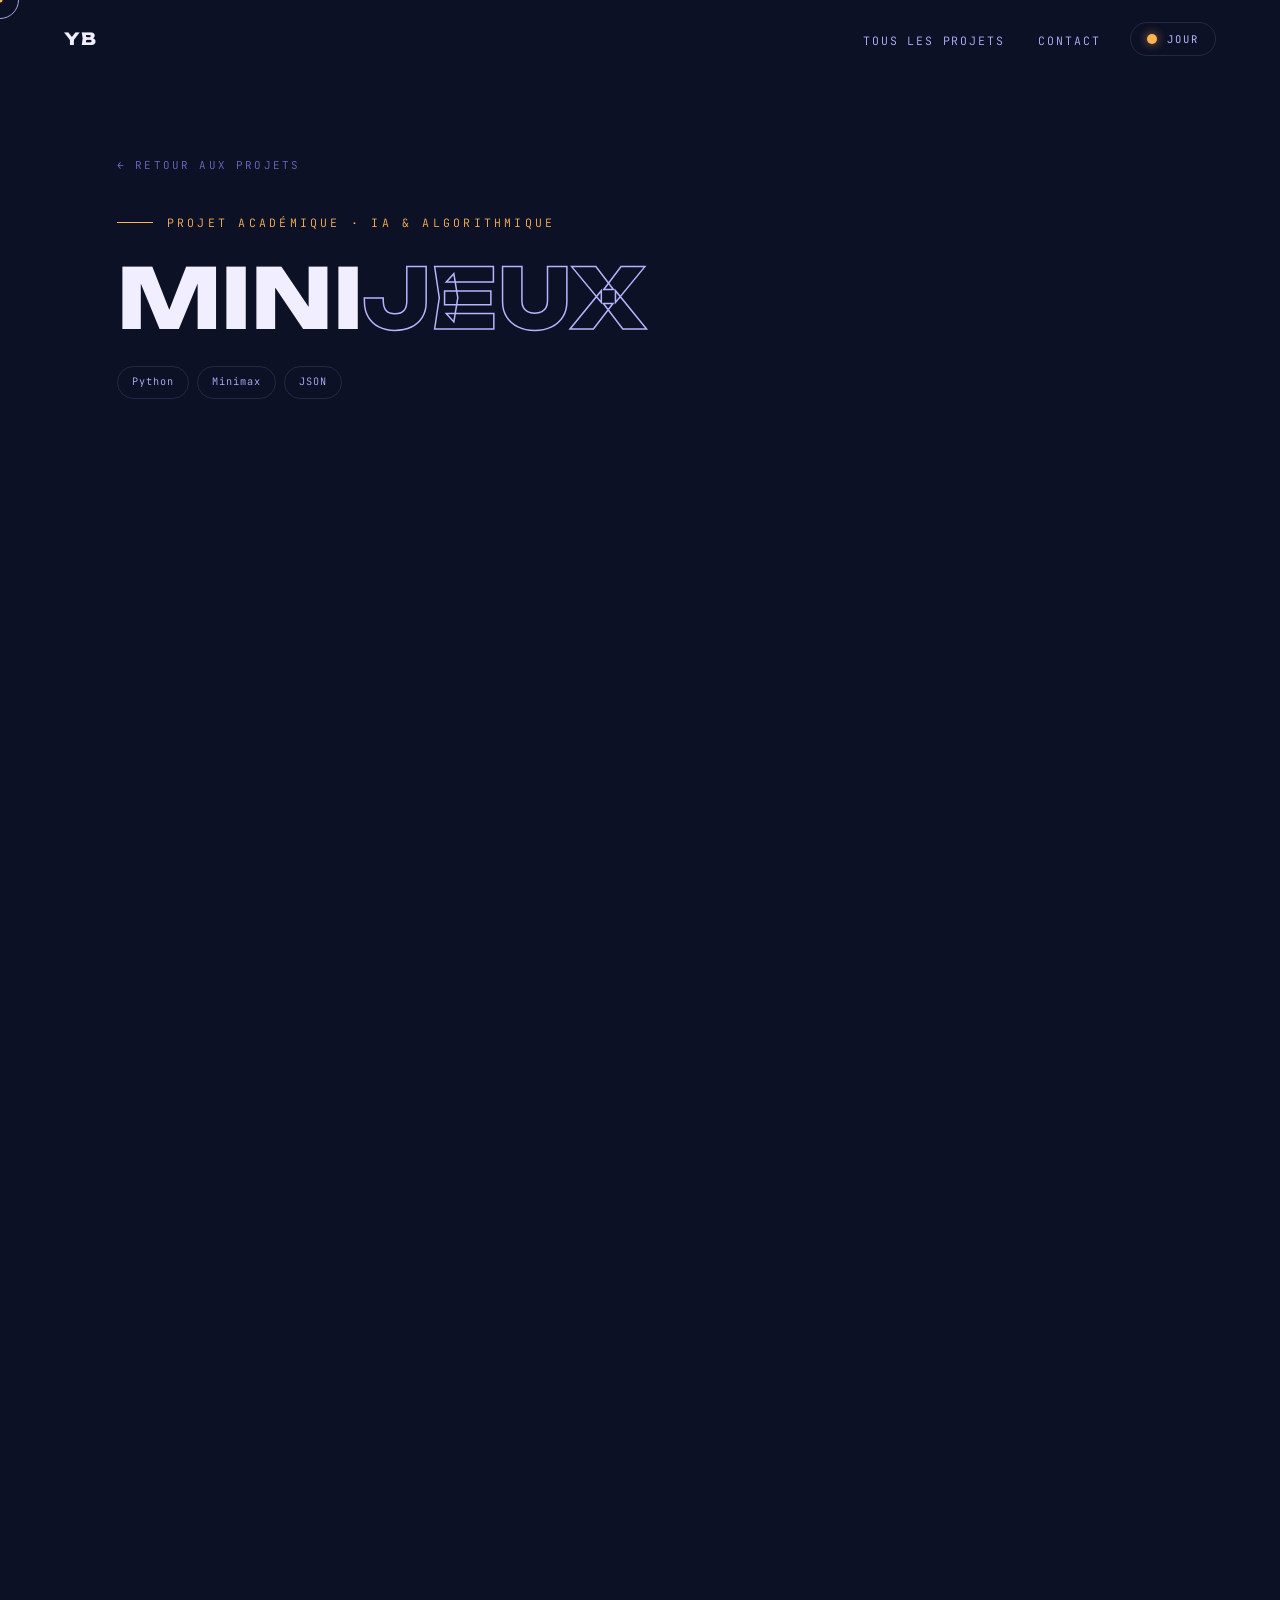
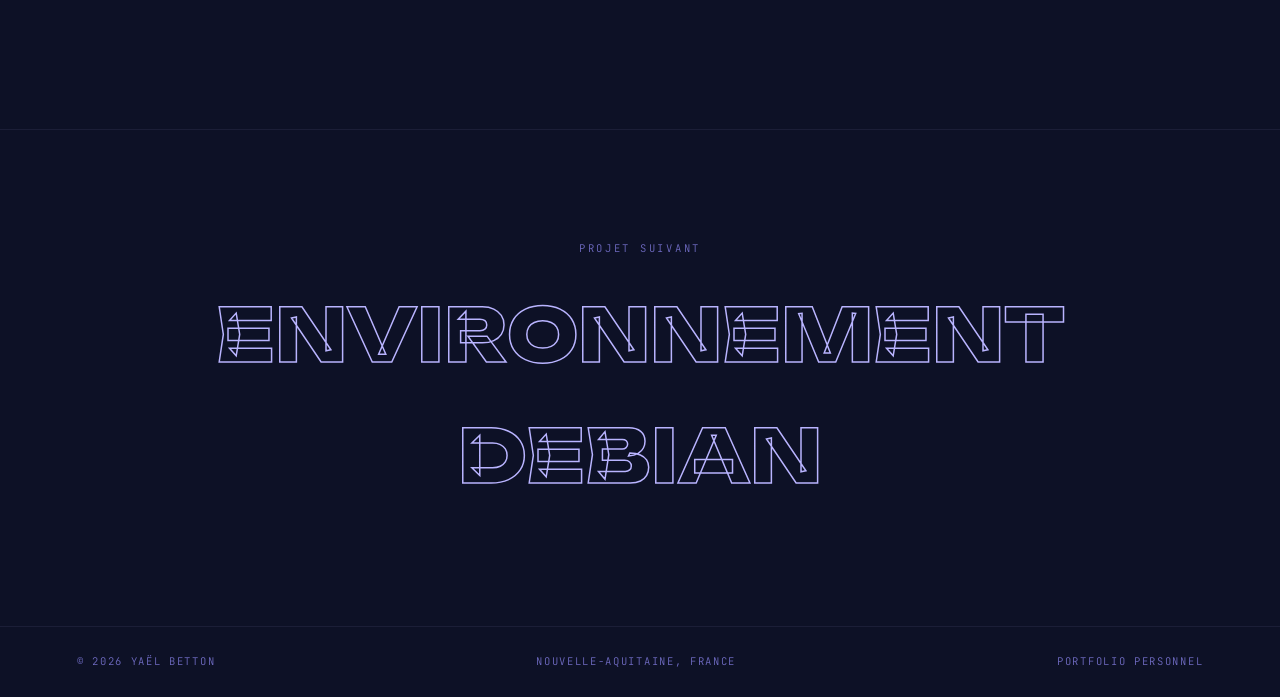
<file: pages/project-minijeux.html>
<!doctype html>
<html lang="fr">
  <head>
    <meta charset="UTF-8" />
    <meta name="viewport" content="width=device-width, initial-scale=1.0" />
    <title>MiniJeux — Portfolio Yaël Betton</title>
    <meta
      name="description"
      content="MiniJeux — collection de jeux en Python (morpion, allumettes, devinettes) avec robots à plusieurs niveaux de difficulté, dont un algorithme Minimax."
    />
    <link rel="preconnect" href="https://fonts.googleapis.com" />
    <link rel="preconnect" href="https://fonts.gstatic.com" crossorigin />
    <link
      href="https://fonts.googleapis.com/css2?family=Unbounded:wght@300;400;600;800&family=Outfit:wght@300;400;500;600&family=JetBrains+Mono:wght@400;500&display=swap"
      rel="stylesheet"
    />
    <link rel="stylesheet" href="../css/styles.css" />
    <script>
      try {
        if (localStorage.getItem("theme") === "light")
          document.documentElement.classList.add("light");
      } catch (e) {}
    </script>
  </head>

  <body>
    <!-- Curseur -->
    <div class="cursor" id="cursor"></div>
    <div class="cursor-dot" id="cursorDot"></div>

    <div class="scroll-progress" id="scrollProgress"></div>

    <!-- Navigation -->
    <nav class="nav" id="nav">
      <a class="nav-logo" href="../index.html" data-hover>YB</a>
      <div class="nav-right">
        <ul class="nav-links">
          <li>
            <a href="../index.html#projets" data-hover>Tous les projets</a>
          </li>
          <li><a href="../index.html#contact" data-hover>Contact</a></li>
        </ul>
        <button
          class="theme-toggle"
          id="themeToggle"
          type="button"
          data-hover
          aria-label="Basculer entre mode clair et mode sombre"
        >
          <i class="tt-dot" aria-hidden="true"></i
          ><span class="tt-txt">Jour</span>
        </button>
      </div>
    </nav>

    <main class="pp-main">
      <div class="pp-hero">
        <a class="pp-back" href="../index.html#projets" data-hover
          >← Retour aux projets</a
        >
        <div class="pp-eyebrow">Projet académique · IA & Algorithmique</div>
        <h1 class="pp-title">Mini<span class="accent">Jeux</span></h1>
        <div class="pp-tech">
          <span>Python</span><span>Minimax</span><span>JSON</span>
        </div>
      </div>

      <div class="pp-cover reveal">
        <div class="pp-cover-in">
          <img
            src="../images/morpion_jeu.webp"
            alt="MiniJeux — morpion, allumettes et devinettes en Python"
          />
        </div>
      </div>

      <div class="pp-body">
        <section class="pp-sec reveal" style="padding: 0">
          <div class="pp-sec-head">
            <span class="idx">01</span>
            <h2>Aperçu du projet</h2>
          </div>
          <p>
            MiniJeux est une collection de jeux développée en Python, conçue
            pour explorer les concepts fondamentaux de la programmation tout en
            créant des expériences ludiques. Le projet regroupe plusieurs jeux
            classiques : un jeu de devinettes, un morpion, et le jeu des
            allumettes.
          </p>
          <p>
            Chaque jeu propose différents modes de difficulté grâce à
            l'implémentation d'intelligences artificielles de différents
            niveaux. Les joueurs peuvent ainsi s'affronter contre des robots
            faciles, moyens ou difficiles, offrant une expérience progressive et
            stimulante.
          </p>
        </section>
        <section class="pp-sec reveal" style="padding: 0">
          <div class="pp-sec-head">
            <span class="idx">02</span>
            <h2>Fonctionnalités principales</h2>
          </div>
          <ul class="pp-list">
            <li>
              Jeu de devinettes avec système d'indices progressifs pour guider
              le joueur
            </li>
            <li>
              Morpion (Tic-Tac-Toe) avec possibilité de jouer contre
              l'ordinateur ou un autre joueur
            </li>
            <li>
              Jeu des allumettes avec stratégies d'IA optimisées pour différents
              niveaux
            </li>
            <li>
              Système de robots avec trois niveaux de difficulté (facile, moyen,
              difficile)
            </li>
            <li>
              Sauvegarde des scores et statistiques des parties jouées au format
              JSON
            </li>
            <li>Interface en ligne de commande claire et intuitive</li>
            <li>Gestion des règles et validation automatique des coups</li>
          </ul>
        </section>
        <section class="pp-sec reveal" style="padding: 0">
          <div class="pp-sec-head">
            <span class="idx">03</span>
            <h2>Technologies utilisées</h2>
          </div>
          <p>
            Le projet est entièrement développé en <strong>Python</strong>, un
            langage particulièrement adapté pour l'apprentissage de la
            programmation et le développement d'algorithmes. Sa syntaxe claire
            et sa grande lisibilité en font un choix idéal pour ce type de
            projet.
          </p>
          <p>
            <strong>JSON</strong> est utilisé pour la persistence des données,
            notamment pour sauvegarder les scores, l'historique des parties et
            les paramètres de configuration. Ce format léger et lisible facilite
            le stockage et la manipulation des données de jeu.
          </p>
        </section>
        <section class="pp-sec reveal" style="padding: 0">
          <div class="pp-sec-head">
            <span class="idx">04</span>
            <h2>Compétence BUT démontrée</h2>
          </div>
          <div class="pp-comp">
            <span class="pp-ac"
              >C2 : Optimiser des applications — AC12.03 · Formaliser et mettre
              en œuvre des outils mathématiques pour l'informatique</span
            >
            <h3>
              MiniJeux — Collection de jeux en Python avec IA (Morpion,
              Allumettes, Devinettes)
            </h3>
            <span class="pp-level">Niveau estimé : <b>3</b> — Autonomie</span>
            <p>
              <strong>Description :</strong> Dans le cadre d'un projet Python,
              j'ai développé une collection de mini-jeux intégrant des robots à
              plusieurs niveaux de difficulté. Pour le morpion, le robot «
              niveau difficile » devait jouer de façon optimale, ce qui
              impliquait d'implémenter un vrai algorithme mathématique de
              théorie des jeux. Pour le jeu des allumettes, la stratégie
              gagnante repose sur une propriété mathématique.
            </p>
            <p>
              <strong>Mon rôle :</strong> J'ai conçu et implémenté l'algorithme
              Minimax pour le bot difficile du morpion : l'algorithme explore
              récursivement tous les états possibles du jeu, évalue chaque issue
              (victoire, défaite, nul) et remonte le coup optimal. J'ai
              également modélisé la stratégie gagnante du jeu des allumettes
              basée sur la congruence modulo (n mod (k+1) = 0), pour le bot
              niveau difficile, et introduit volontairement des erreurs
              probabilistes pour les bots de niveau inférieur. Les scores et
              statistiques ont été persistés en JSON.
            </p>
            <div class="pp-reflex">
              <h4>Analyse réflexive</h4>
              <p>
                La difficulté principale a été de comprendre le fonctionnement
                de Minimax avant de l'implémenter : il fallait modéliser l'arbre
                des états, attribuer des scores aux feuilles et propager ces
                scores vers la racine. Ce n'est pas trivial à implémenter pour
                la première fois. Sur le plan des softskills, ce projet a exigé
                beaucoup de persévérance : comprendre un algorithme sur le
                papier est une chose, le déboguer dans une récursion profonde en
                est une autre.
              </p>
            </div>
          </div>
        </section>
        <section class="pp-sec reveal" style="padding: 0">
          <div class="pp-sec-head">
            <span class="idx">05</span>
            <h2>Apprentissages</h2>
          </div>
          <p>
            Ce projet m'a permis de consolider mes bases en algorithmique :
            modélisation d'un arbre d'états, récursivité, évaluation et
            propagation de scores avec Minimax, et application directe de
            propriétés mathématiques (congruence modulo) dans une stratégie de
            jeu.
          </p>
          <p>
            La persistance des données en JSON et la conception de robots à
            difficulté progressive m'ont également appris à structurer un
            programme Python proprement, du cœur algorithmique jusqu'à
            l'expérience de jeu.
          </p>
        </section>
        <section class="pp-sec reveal" style="padding: 0">
          <div class="pp-sec-head">
            <span class="idx">06</span>
            <h2>Livrables</h2>
          </div>
          <div class="pp-deliv">
            <a
              class="btn"
              href="https://github.com/YaelBetton/MiniGames"
              target="_blank"
              rel="noopener"
              data-hover
              >🔗 Code source GitHub</a
            >
            <a
              class="btn"
              href="https://github.com/YaelBetton/MiniGames/blob/main/README.md"
              target="_blank"
              rel="noopener"
              data-hover
              >📄 README algorithmes</a
            >
            <a
              class="btn"
              href="../ancien_portfolio/Portfolio-site/compteRendu/Compte%20rendu%20S.A.E%20S1.02.pdf"
              target="_blank"
              rel="noopener"
              data-hover
              >📄 Compte rendu S1.02</a
            >
          </div>
        </section>
      </div>

      <a class="pp-next" href="project-debian.html" data-hover>
        <span>Projet suivant</span>
        <b>Environnement Debian</b>
      </a>
    </main>

    <footer>
      <span>© 2026 Yaël Betton</span>
      <span>Nouvelle-Aquitaine, France</span>
      <span>Portfolio personnel</span>
    </footer>

    <script src="../js/script.js"></script>
  </body>
</html>
</file>
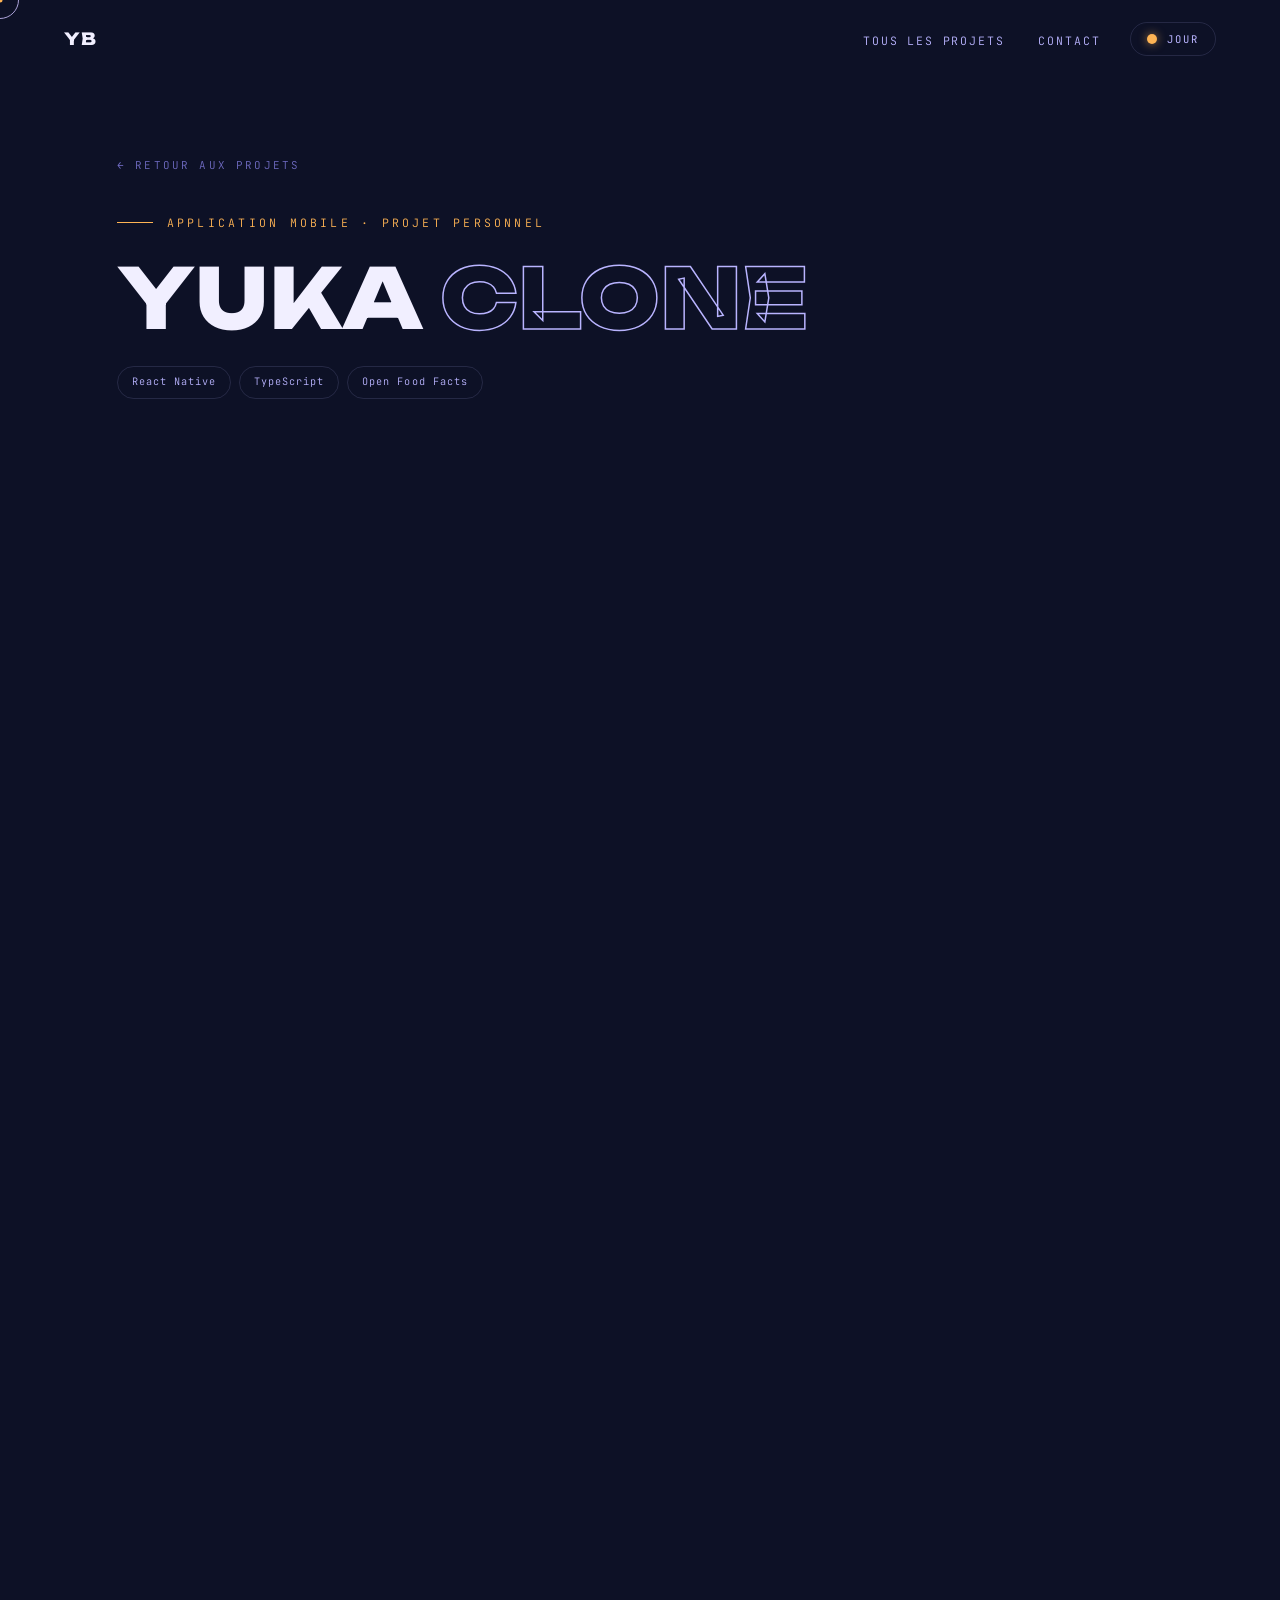
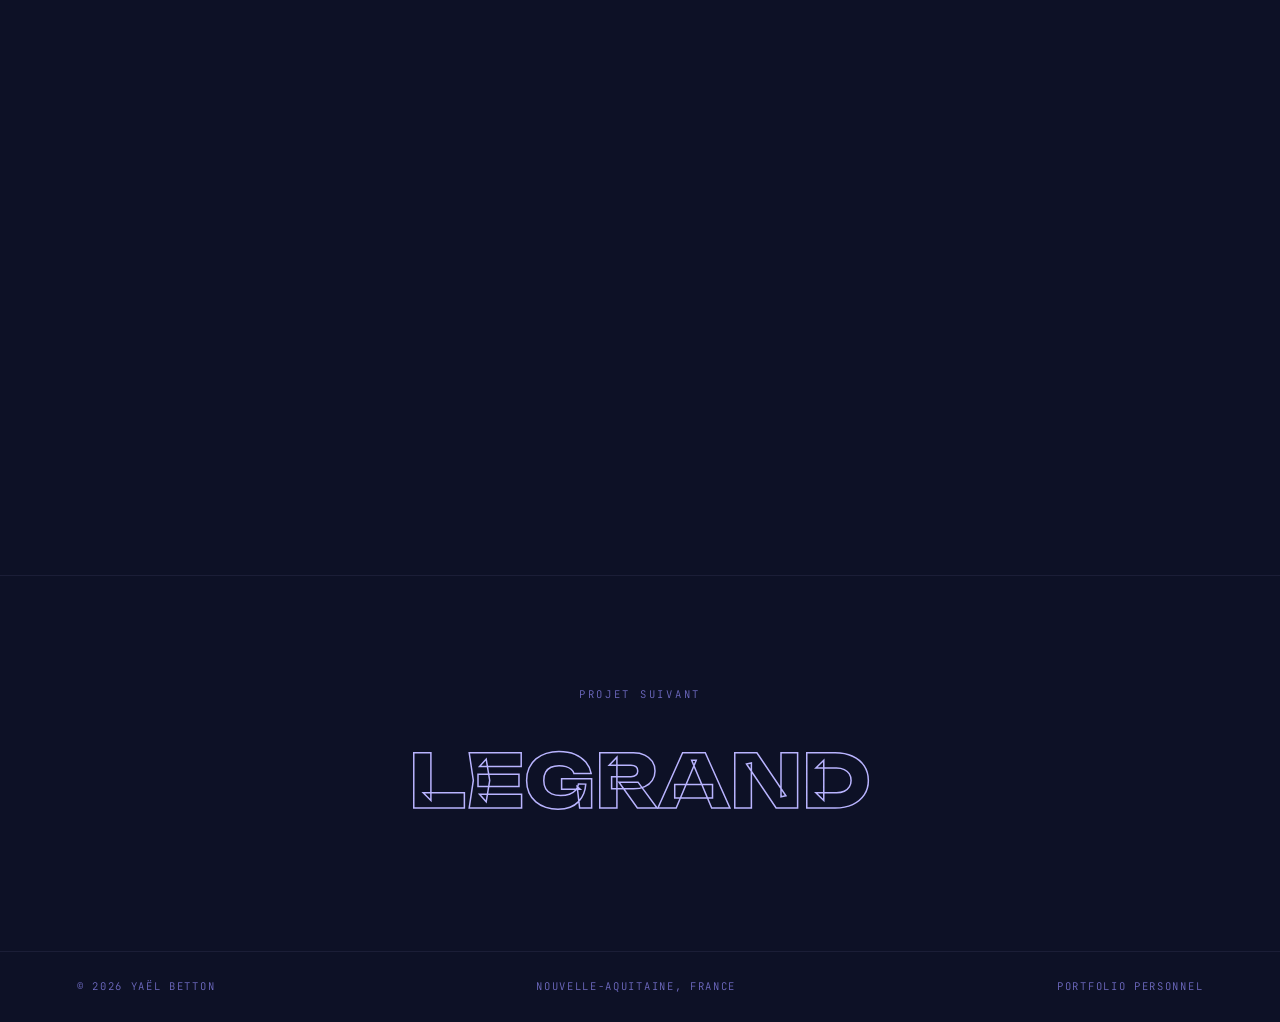
<file: pages/project-yuka.html>
<!doctype html>
<html lang="fr">
  <head>
    <meta charset="UTF-8" />
    <meta name="viewport" content="width=device-width, initial-scale=1.0" />
    <title>Yuka Clone — Portfolio Yaël Betton</title>
    <meta
      name="description"
      content="Clone de l'application Yuka en React Native / TypeScript : scan de codes-barres, analyse nutritionnelle et alternatives plus saines via Open Food Facts."
    />
    <link rel="preconnect" href="https://fonts.googleapis.com" />
    <link rel="preconnect" href="https://fonts.gstatic.com" crossorigin />
    <link
      href="https://fonts.googleapis.com/css2?family=Unbounded:wght@300;400;600;800&family=Outfit:wght@300;400;500;600&family=JetBrains+Mono:wght@400;500&display=swap"
      rel="stylesheet"
    />
    <link rel="stylesheet" href="../css/styles.css" />
    <script>
      try {
        if (localStorage.getItem("theme") === "light")
          document.documentElement.classList.add("light");
      } catch (e) {}
    </script>
  </head>

  <body>
    <!-- Curseur -->
    <div class="cursor" id="cursor"></div>
    <div class="cursor-dot" id="cursorDot"></div>

    <div class="scroll-progress" id="scrollProgress"></div>

    <!-- Navigation -->
    <nav class="nav" id="nav">
      <a class="nav-logo" href="../index.html" data-hover>YB</a>
      <div class="nav-right">
        <ul class="nav-links">
          <li>
            <a href="../index.html#projets" data-hover>Tous les projets</a>
          </li>
          <li><a href="../index.html#contact" data-hover>Contact</a></li>
        </ul>
        <button
          class="theme-toggle"
          id="themeToggle"
          type="button"
          data-hover
          aria-label="Basculer entre mode clair et mode sombre"
        >
          <i class="tt-dot" aria-hidden="true"></i
          ><span class="tt-txt">Jour</span>
        </button>
      </div>
    </nav>

    <main class="pp-main">
      <div class="pp-hero">
        <a class="pp-back" href="../index.html#projets" data-hover
          >← Retour aux projets</a
        >
        <div class="pp-eyebrow">Application mobile · Projet personnel</div>
        <h1 class="pp-title">Yuka <span class="accent">Clone</span></h1>
        <div class="pp-tech">
          <span>React Native</span><span>TypeScript</span
          ><span>Open Food Facts</span>
        </div>
      </div>

      <div class="pp-cover reveal">
        <div class="pp-cover-in">
          <img
            src="../images/application_yuka.webp"
            alt="Clone de l'application Yuka en React Native"
          />
        </div>
      </div>

      <div class="pp-body">
        <section class="pp-sec reveal" style="padding: 0">
          <div class="pp-sec-head">
            <span class="idx">01</span>
            <h2>Aperçu du projet</h2>
          </div>
          <p>
            Cette application mobile développée avec React Native est un clone
            de l'application Yuka, qui permet aux utilisateurs de scanner le
            code-barres d'un produit alimentaire pour obtenir instantanément des
            informations détaillées sur sa composition et sa qualité
            nutritionnelle.
          </p>
          <p>
            L'application fournit une note de qualité basée sur plusieurs
            critères : les valeurs nutritionnelles (calories, graisses, sucres,
            sel), la présence d'additifs potentiellement nocifs, et la qualité
            générale des ingrédients. Elle propose également des alternatives
            plus saines pour aider les utilisateurs à faire des choix
            alimentaires plus conscients au quotidien.
          </p>
        </section>
        <section class="pp-sec reveal" style="padding: 0">
          <div class="pp-sec-head">
            <span class="idx">02</span>
            <h2>Fonctionnalités principales</h2>
          </div>
          <ul class="pp-list">
            <li>
              Scanner de code-barres utilisant la caméra du smartphone pour une
              reconnaissance rapide et précise
            </li>
            <li>
              Affichage détaillé des informations nutritionnelles et de la liste
              complète des ingrédients
            </li>
            <li>
              Système de notation visuelle avec code couleur (excellent, bon,
              moyen, mauvais)
            </li>
            <li>
              Analyse détaillée des additifs présents dans le produit avec leur
              niveau de risque
            </li>
            <li>
              Suggestions d'alternatives plus saines dans la même catégorie de
              produits
            </li>
            <li>Historique des produits scannés pour un suivi personnalisé</li>
            <li>Interface responsive et intuitive optimisée pour mobile</li>
          </ul>
        </section>
        <section class="pp-sec reveal" style="padding: 0">
          <div class="pp-sec-head">
            <span class="idx">03</span>
            <h2>Technologies utilisées</h2>
          </div>
          <p>
            Le projet est développé avec <strong>React Native</strong>, un
            framework permettant de créer des applications mobiles natives pour
            iOS et Android à partir d'une base de code unique. L'utilisation de
            <strong>TypeScript</strong> apporte une sécurité de typage qui
            facilite la maintenance et réduit les erreurs potentielles.
          </p>
          <p>
            L'application s'appuie sur l'API Open Food Facts pour récupérer les
            données des produits. La caméra est gérée via des bibliothèques
            natives React Native pour garantir des performances optimales lors
            du scan des codes-barres.
          </p>
        </section>
        <section class="pp-sec reveal" style="padding: 0">
          <div class="pp-sec-head">
            <span class="idx">04</span>
            <h2>Compétence BUT démontrée</h2>
          </div>
          <div class="pp-comp">
            <span class="pp-ac"
              >C1 : Réaliser un développement d'application — AC11.04 ·
              Développer des interfaces utilisateur</span
            >
            <h3>Yuka Clone — Application mobile React Native / TypeScript</h3>
            <span class="pp-level">Niveau estimé : <b>4</b> — Autonomie</span>
            <p>
              <strong>Description :</strong> Dans le cadre d'un projet
              personnel, j'ai développé un clone de l'application Yuka en React
              Native et TypeScript. L'objectif était de concevoir une interface
              mobile complète permettant à l'utilisateur de scanner un
              code-barres et d'obtenir instantanément les informations
              nutritionnelles d'un produit alimentaire (score de qualité,
              additifs, alternatives plus saines). L'application devait être
              fluide, intuitive et fonctionnelle sur iOS et Android à partir
              d'une base de code unique.
            </p>
            <p>
              <strong>Mon rôle :</strong> J'ai conçu et développé l'intégralité
              de l'interface utilisateur : la page d'accueil, l'écran de scan
              via la caméra native, l'affichage des données nutritionnelles avec
              un code couleur visuel (excellent / bon / moyen / mauvais), la
              liste des additifs avec leur niveau de risque, et les suggestions
              d'alternatives. J'ai respecté les guidelines Material Design et
              iOS pour garantir une expérience cohérente selon la plateforme. La
              gestion asynchrone des appels à l'API Open Food Facts a également
              été intégrée avec retours visuels (chargement, erreur, données
              incomplètes).
            </p>
            <div class="pp-reflex">
              <h4>Analyse réflexive</h4>
              <p>
                Le principal défi était de transformer des données brutes
                parfois incomplètes (produits mal renseignés dans Open Food
                Facts) en une interface claire et compréhensible pour n'importe
                quel utilisateur. Cela m'a appris à toujours penser du point de
                vue de l'utilisateur final, pas seulement du point de vue
                technique. Sur le plan des softskills, ce projet a développé ma
                rigueur (gérer tous les cas limites d'affichage) et ma capacité
                d'adaptation : les données de l'API étaient imprévisibles, il
                fallait sans cesse ajuster l'interface pour rester lisible. J'ai
                aussi renforcé mon sens de l'esthétique et de l'ergonomie,
                conscient qu'une bonne application, c'est avant tout une
                application qu'on comprend en trois secondes.
              </p>
            </div>
          </div>
        </section>
        <section class="pp-sec reveal" style="padding: 0">
          <div class="pp-sec-head">
            <span class="idx">05</span>
            <h2>Défis rencontrés</h2>
          </div>
          <p>
            L'un des principaux défis était l'intégration fluide du scanner de
            code-barres avec les fonctionnalités natives du smartphone. Il a
            fallu gérer les permissions d'accès à la caméra et optimiser la
            reconnaissance des codes pour qu'elle soit rapide et fiable même
            dans des conditions d'éclairage difficiles.
          </p>
          <p>
            Un autre aspect complexe était le traitement et l'affichage des
            données nutritionnelles de manière claire et compréhensible. Il
            fallait transformer des données brutes parfois incomplètes en
            informations visuelles facilement interprétables par l'utilisateur.
          </p>
        </section>
        <section class="pp-sec reveal" style="padding: 0">
          <div class="pp-sec-head">
            <span class="idx">06</span>
            <h2>Apprentissages</h2>
          </div>
          <p>
            Ce projet m'a permis de maîtriser le développement d'applications
            mobiles avec React Native et TypeScript. J'ai appris à gérer les
            spécificités du développement mobile, notamment l'accès aux
            fonctionnalités natives comme la caméra, la gestion des permissions,
            et l'optimisation des performances.
          </p>
          <p>
            L'intégration d'APIs externes, la gestion d'états complexes avec
            React Hooks, et la création d'une expérience utilisateur intuitive
            sur mobile ont été des compétences clés développées durant ce
            projet.
          </p>
        </section>
        <section class="pp-sec reveal" style="padding: 0">
          <div class="pp-sec-head">
            <span class="idx">07</span>
            <h2>Livrables</h2>
          </div>
          <div class="pp-deliv">
            <a
              class="btn"
              href="https://github.com/YaelBetton/Yuka-android-clone"
              target="_blank"
              rel="noopener"
              data-hover
              >🔗 Code source GitHub</a
            >
            <a
              class="btn"
              href="https://github.com/YaelBetton/Yuka-android-clone/blob/main/README.md"
              target="_blank"
              rel="noopener"
              data-hover
              >📄 README</a
            >
          </div>
        </section>
      </div>

      <a class="pp-next" href="project-legrand.html" data-hover>
        <span>Projet suivant</span>
        <b>LeGrand</b>
      </a>
    </main>

    <footer>
      <span>© 2026 Yaël Betton</span>
      <span>Nouvelle-Aquitaine, France</span>
      <span>Portfolio personnel</span>
    </footer>

    <script src="../js/script.js"></script>
  </body>
</html>
</file>
<file: css/styles.css>
/* ============================================================
   YAËL BETTON — PORTFOLIO « VOL DE NUIT »
   Palette : nuit aérienne (drone au crépuscule)
   ============================================================ */
:root {
  --ink: #0d1126;
  /* nuit profonde   */
  --ink-2: #131a38;
  /* nuit éclaircie  */
  --ink-3: #1b2349;
  --haze: #b9b4ff;
  /* brume lavande   */
  --haze-dim: #6f6bc2;
  --amber: #ffb454;
  /* lumières au sol */
  --paper: #f1efff;
  /* blanc froid     */
  --line: rgba(var(--line-rgb), 0.14);
  --line-soft: rgba(var(--line-rgb), 0.08);
  --font-d: "Unbounded", sans-serif;
  --font-b: "Outfit", sans-serif;
  --font-m: "JetBrains Mono", monospace;
  --bg-rgb: 13, 17, 38;
  --line-rgb: 185, 180, 255;
  --amber-rgb: 255, 180, 84;
  --glass: rgba(255, 255, 255, 0.04);
  --amber-ink: #14102b;
  --ease-out: cubic-bezier(0.16, 1, 0.3, 1);
  --ease-io: cubic-bezier(0.65, 0, 0.35, 1);
}

/* ---------- Mode clair « Vol de jour » ---------- */
html.light {
  --ink: #f5f4fb;
  /* ciel pâle       */
  --ink-2: #eceaf8;
  --ink-3: #e0ddf3;
  --haze: #4e4894;
  /* encre lavande   */
  --haze-dim: #8a85c6;
  --amber: #e68a00;
  /* ambre profond   */
  --paper: #171331;
  /* texte nuit      */
  --line: rgba(43, 37, 110, 0.16);
  --line-soft: rgba(43, 37, 110, 0.09);
  --bg-rgb: 245, 244, 251;
  --line-rgb: 43, 37, 110;
  --amber-rgb: 230, 138, 0;
  --glass: rgba(23, 19, 49, 0.04);
}

html,
body {
  transition:
    background 0.5s,
    color 0.5s;
}

* {
  margin: 0;
  padding: 0;
  box-sizing: border-box;
}

html {
  scroll-behavior: smooth;
}

body {
  background: var(--ink);
  color: var(--paper);
  font-family: var(--font-b);
  font-weight: 300;
  line-height: 1.65;
  overflow-x: hidden;
  cursor: none;
}

::selection {
  background: var(--amber);
  color: var(--amber-ink);
}

a {
  color: inherit;
  text-decoration: none;
}

img {
  max-width: 100%;
}

@media (pointer: coarse) {
  body {
    cursor: auto;
  }

  .cursor,
  .cursor-dot {
    display: none !important;
  }
}

/* ---------- Curseur custom ---------- */
.cursor {
  position: fixed;
  top: 0;
  left: 0;
  width: 38px;
  height: 38px;
  border: 1px solid var(--haze);
  border-radius: 50%;
  pointer-events: none;
  z-index: 9999;
  transform: translate(-50%, -50%);
  transition:
    width 0.35s var(--ease-out),
    height 0.35s var(--ease-out),
    background 0.35s,
    border-color 0.35s;
  mix-blend-mode: difference;
}

.cursor-dot {
  position: fixed;
  top: 0;
  left: 0;
  width: 5px;
  height: 5px;
  background: var(--amber);
  border-radius: 50%;
  pointer-events: none;
  z-index: 9999;
  transform: translate(-50%, -50%);
}

.cursor.is-hover {
  width: 74px;
  height: 74px;
  background: rgba(var(--line-rgb), 0.12);
  border-color: transparent;
}

/* ---------- Préloader ---------- */
.preloader {
  position: fixed;
  inset: 0;
  background: var(--ink);
  z-index: 10000;
  display: flex;
  flex-direction: column;
  align-items: center;
  justify-content: center;
  gap: 28px;
  transition:
    opacity 0.8s var(--ease-io),
    visibility 0.8s;
}

.preloader.is-done {
  opacity: 0;
  visibility: hidden;
}

.preloader-skip .preloader {
  opacity: 0;
  visibility: hidden;
  pointer-events: none;
}

.preloader-name {
  font-family: var(--font-d);
  font-weight: 600;
  font-size: clamp(1.4rem, 4vw, 2.4rem);
  letter-spacing: 0.12em;
  line-height: 1.15;
  display: flex;
  overflow: hidden;
  padding-top: 0.14em;
  margin-top: -0.14em;
  padding-bottom: 0.06em;
  margin-bottom: -0.06em;
}

.preloader-name span {
  display: inline-block;
  transform: translateY(110%);
  animation: rise 0.9s var(--ease-out) forwards;
}

@keyframes rise {
  to {
    transform: translateY(0);
  }
}

.typing-scene {
  position: relative;
  width: min(360px, 80vw);
  height: 118px;
  display: flex;
  align-items: flex-end;
  justify-content: center;
}

.typing-laptop {
  position: relative;
  width: min(324px, 82vw);
  height: 102px;
  border: 1px solid var(--line);
  border-radius: 13px;
  background: linear-gradient(
    180deg,
    rgba(30, 39, 80, 0.7),
    rgba(12, 16, 34, 0.96)
  );
  box-shadow: 0 14px 28px rgba(0, 0, 0, 0.35);
}

.typing-screen {
  position: absolute;
  left: 9px;
  right: 9px;
  top: 8px;
  height: 27px;
  border-radius: 7px;
  background: linear-gradient(
    90deg,
    rgba(185, 180, 255, 0.2),
    rgba(255, 180, 84, 0.15),
    rgba(185, 180, 255, 0.2)
  );
  background-size: 220% 100%;
  animation: scan 2.4s linear infinite;
}

.typing-keyboard {
  position: absolute;
  left: 8px;
  right: 8px;
  bottom: 7px;
  display: flex;
  flex-direction: column;
  gap: 3px;
  padding: 5px;
  border-radius: 8px;
  background: linear-gradient(
    180deg,
    rgba(11, 15, 31, 0.72),
    rgba(11, 15, 31, 0.38)
  );
  border: 1px solid var(--line-soft);
}

.k-row {
  display: flex;
  gap: 3px;
}

.key {
  height: 11px;
  flex: 1 1 0;
  display: flex;
  align-items: center;
  justify-content: center;
  border-radius: 3px;
  border: 1px solid rgba(185, 180, 255, 0.16);
  background: linear-gradient(
    180deg,
    rgba(185, 180, 255, 0.12),
    rgba(185, 180, 255, 0.04)
  );
  box-shadow: inset 0 -1px 0 rgba(0, 0, 0, 0.42);
  font-family: var(--font-m);
  font-size: 6px;
  line-height: 1;
  color: rgba(241, 239, 255, 0.58);
  text-transform: uppercase;
  user-select: none;
  transition:
    background 0.12s,
    border-color 0.12s,
    transform 0.12s,
    color 0.12s,
    box-shadow 0.12s;
}

.key--md {
  flex: 1.45 1 0;
}

.key--lg {
  flex: 1.8 1 0;
}

.key--xl {
  flex: 2.25 1 0;
}

.key--space {
  flex: 5.6 1 0;
}

.key.is-active {
  background: linear-gradient(
    180deg,
    rgba(255, 180, 84, 0.44),
    rgba(255, 180, 84, 0.2)
  );
  border-color: rgba(255, 180, 84, 0.6);
  color: rgba(13, 17, 38, 0.9);
  transform: translateY(1px);
  box-shadow:
    inset 0 0 0 1px rgba(255, 255, 255, 0.1),
    0 0 10px rgba(255, 180, 84, 0.22);
}

@keyframes scan {
  to {
    background-position: -220% 0;
  }
}

.preloader-bar {
  width: min(260px, 60vw);
  height: 1px;
  background: var(--line);
  position: relative;
  overflow: hidden;
}

.preloader-bar i {
  position: absolute;
  inset: 0;
  background: var(--amber);
  transform-origin: left;
  transform: scaleX(0);
  transition: transform 0.3s linear;
}

.preloader-alt {
  font-family: var(--font-m);
  font-size: 0.7rem;
  color: var(--haze-dim);
  letter-spacing: 0.2em;
}

/* ---------- Barre de progression scroll ---------- */
.scroll-progress {
  position: fixed;
  top: 0;
  left: 0;
  height: 2px;
  width: 100%;
  z-index: 1001;
  transform-origin: left;
  transform: scaleX(0);
  background: linear-gradient(90deg, var(--haze), var(--amber));
}

/* ---------- Navigation ---------- */
.nav {
  position: fixed;
  top: 0;
  left: 0;
  right: 0;
  z-index: 1000;
  display: flex;
  align-items: center;
  justify-content: space-between;
  padding: 22px clamp(20px, 5vw, 64px);
  transition:
    background 0.5s,
    backdrop-filter 0.5s,
    padding 0.5s;
}

.nav.is-scrolled {
  background: rgba(var(--bg-rgb), 0.72);
  backdrop-filter: blur(14px);
  padding: 14px clamp(20px, 5vw, 64px);
  border-bottom: 1px solid var(--line-soft);
}

.nav-logo {
  font-family: var(--font-d);
  font-weight: 800;
  font-size: 1.05rem;
  letter-spacing: 0.06em;
}

.nav-logo em {
  color: var(--amber);
  font-style: normal;
}

.nav-links {
  display: flex;
  gap: 34px;
  list-style: none;
}

.nav-links a {
  font-family: var(--font-m);
  font-size: 0.72rem;
  letter-spacing: 0.16em;
  text-transform: uppercase;
  color: var(--haze);
  position: relative;
  padding: 4px 0;
}

.nav-links a::after {
  content: "";
  position: absolute;
  left: 0;
  bottom: 0;
  height: 1px;
  width: 100%;
  background: var(--amber);
  transform: scaleX(0);
  transform-origin: right;
  transition: transform 0.45s var(--ease-out);
}

.nav-links a:hover::after {
  transform: scaleX(1);
  transform-origin: left;
}

.nav-links a:hover {
  color: var(--paper);
}

@media (max-width: 760px) {
  .nav-links {
    display: none;
  }
}

/* ---------- Hero ---------- */
.hero {
  position: relative;
  min-height: 100svh;
  display: flex;
  align-items: center;
  overflow: hidden;
}

#terrain {
  position: absolute;
  inset: 0;
  width: 100%;
  height: 100%;
  z-index: 0;
}

.hero::after {
  content: "";
  position: absolute;
  inset: 0;
  z-index: 1;
  background:
    radial-gradient(
      ellipse at 50% 120%,
      rgba(var(--amber-rgb), 0.1),
      transparent 55%
    ),
    linear-gradient(
      180deg,
      rgba(var(--bg-rgb), 0.25) 0%,
      rgba(var(--bg-rgb), 0) 35%,
      rgba(var(--bg-rgb), 0.92) 96%
    );
  pointer-events: none;
}

.hero-inner {
  position: relative;
  z-index: 2;
  width: 100%;
  padding: 0 clamp(20px, 6vw, 90px);
}

.hero-eyebrow {
  font-family: var(--font-m);
  font-size: 0.74rem;
  letter-spacing: 0.3em;
  text-transform: uppercase;
  color: var(--amber);
  display: flex;
  align-items: center;
  gap: 14px;
  margin-bottom: 26px;
  opacity: 0;
  animation: fadeUp 1s var(--ease-out) 0.9s forwards;
}

.hero-eyebrow::before {
  content: "";
  width: 42px;
  height: 1px;
  background: var(--amber);
}

.hero-title {
  font-family: var(--font-d);
  font-weight: 800;
  font-size: clamp(2.6rem, 9.5vw, 7.6rem);
  line-height: 1.08;
  letter-spacing: -0.01em;
  text-transform: uppercase;
}

.hero-title .line {
  display: block;
  overflow: hidden;
  padding-top: 0.14em;
  margin-top: -0.14em;
  padding-bottom: 0.06em;
  margin-bottom: -0.06em;
}

.hero-title .line > span {
  display: inline-block;
  transform: translateY(115%) rotate(3deg);
  transform-origin: left bottom;
}

.hero-title .accent {
  -webkit-text-stroke: 1.5px var(--haze);
  color: transparent;
}

.hero-sub {
  max-width: 560px;
  margin-top: 30px;
  color: var(--haze);
  font-size: clamp(1rem, 1.4vw, 1.15rem);
  opacity: 0;
  animation: fadeUp 1s var(--ease-out) 1.5s forwards;
}

.hero-cta {
  display: flex;
  gap: 18px;
  margin-top: 42px;
  flex-wrap: wrap;
  opacity: 0;
  animation: fadeUp 1s var(--ease-out) 1.75s forwards;
}

@keyframes fadeUp {
  from {
    opacity: 0;
    transform: translateY(26px);
  }

  to {
    opacity: 1;
    transform: none;
  }
}

.hero-footer {
  position: absolute;
  left: 0;
  right: 0;
  bottom: 0;
  z-index: 2;
  display: flex;
  flex-direction: column;
  gap: 12px;
  padding: 0;
}

.hero-scroll {
  display: flex;
  align-items: center;
  gap: 12px;
  margin-top: 18px;
  font-family: var(--font-m);
  font-size: 0.66rem;
  letter-spacing: 0.24em;
  color: var(--haze-dim);
  text-transform: uppercase;
  opacity: 0;
  animation: fadeUp 1s var(--ease-out) 2.1s forwards;
}

.hero-scroll i {
  display: block;
  width: 1px;
  height: 46px;
  background: var(--line);
  position: relative;
  overflow: hidden;
}

.hero-scroll i::after {
  content: "";
  position: absolute;
  left: 0;
  top: -50%;
  width: 100%;
  height: 50%;
  background: var(--amber);
  animation: drip 2s var(--ease-io) infinite;
}

.hero-marquee {
  position: static;
  width: 100%;
  padding: 14px 0;
  background: linear-gradient(
    90deg,
    rgba(var(--bg-rgb), 0.1),
    rgba(var(--bg-rgb), 0.7) 18%,
    rgba(var(--bg-rgb), 0.7) 82%,
    rgba(var(--bg-rgb), 0.1)
  );
  backdrop-filter: blur(10px);
  border-top: 1px solid var(--line-soft);
  border-bottom: 1px solid var(--line-soft);
  border-radius: 0;
  min-width: 0;
}

.hero-marquee .marquee-track {
  animation: none;
  will-change: transform;
}

.hero-marquee .marquee-group {
  gap: 42px;
  padding-right: 42px;
}

.hero-marquee .marquee-track span {
  font-size: 0.86rem;
  letter-spacing: 0.14em;
  color: var(--paper);
}

@media (max-width: 760px) {
  .hero-scroll {
    margin-top: 14px;
  }

  .hero-marquee .marquee-group {
    gap: 28px;
    padding-right: 28px;
  }

  .hero-marquee .marquee-track span {
    font-size: 0.72rem;
  }
}

@keyframes drip {
  0% {
    top: -50%;
  }

  100% {
    top: 110%;
  }
}

/* ---------- Boutons ---------- */
.btn {
  position: relative;
  display: inline-flex;
  align-items: center;
  gap: 12px;
  font-family: var(--font-m);
  font-size: 0.74rem;
  letter-spacing: 0.18em;
  text-transform: uppercase;
  padding: 16px 30px;
  border: 1px solid var(--haze-dim);
  border-radius: 60px;
  color: var(--paper);
  overflow: hidden;
  transition:
    color 0.45s var(--ease-out),
    border-color 0.45s;
  background: transparent;
  cursor: none;
}

.btn::before {
  content: "";
  position: absolute;
  inset: 0;
  background: var(--amber);
  border-radius: 60px;
  transform: translateY(101%);
  transition: transform 0.5s var(--ease-out);
  z-index: -1;
}

.btn:hover {
  color: var(--amber-ink);
  border-color: var(--amber);
}

.btn:hover::before {
  transform: translateY(0);
}

.btn--solid {
  background: var(--amber);
  color: var(--amber-ink);
  border-color: var(--amber);
}

.btn--solid::before {
  background: var(--paper);
}

.btn:focus-visible {
  outline: 2px solid var(--amber);
  outline-offset: 4px;
}

/* ---------- Marquee ---------- */
.marquee {
  border-top: 1px solid var(--line-soft);
  border-bottom: 1px solid var(--line-soft);
  overflow: hidden;
  padding: 20px 0;
  background: var(--ink-2);
}

.marquee-track {
  display: flex;
  width: max-content;
  animation: scrollX 26s linear infinite;
}

.marquee-group {
  display: flex;
  gap: 54px;
  flex: 0 0 auto;
  padding-right: 54px;
}

.marquee:hover .marquee-track {
  animation-play-state: paused;
}

.marquee-track span {
  font-family: var(--font-d);
  font-weight: 300;
  font-size: 1rem;
  letter-spacing: 0.16em;
  text-transform: uppercase;
  color: var(--haze-dim);
  white-space: nowrap;
  display: flex;
  align-items: center;
  gap: 54px;
}

.marquee-track span::after {
  content: "✦";
  color: var(--amber);
  font-size: 0.8rem;
}

@keyframes scrollX {
  to {
    transform: translateX(-50%);
  }
}

/* ---------- Sections génériques ---------- */
section {
  padding: clamp(80px, 12vw, 150px) clamp(20px, 6vw, 90px);
  position: relative;
}

.sec-head {
  display: flex;
  align-items: baseline;
  gap: 24px;
  flex-wrap: wrap;
}

.sec-index {
  font-family: var(--font-m);
  font-size: 0.78rem;
  color: var(--amber);
  letter-spacing: 0.2em;
}

.sec-title {
  font-family: var(--font-d);
  font-weight: 600;
  font-size: clamp(1.7rem, 4.5vw, 3.2rem);
  text-transform: uppercase;
  letter-spacing: 0.01em;
}

.sec-line {
  flex: 1;
  height: 1px;
  background: var(--line);
  min-width: 60px;
  align-self: center;
}

/* Reveal au scroll */
.reveal {
  opacity: 0;
  transform: translateY(46px);
  transition:
    opacity 1s var(--ease-out),
    transform 1s var(--ease-out);
}

.reveal.in {
  opacity: 1;
  transform: none;
}

.reveal-d1 {
  transition-delay: 0.1s;
}

.reveal-d2 {
  transition-delay: 0.2s;
}

.reveal-d3 {
  transition-delay: 0.3s;
}

.reveal-d4 {
  transition-delay: 0.4s;
}

/* ---------- À propos ---------- */
.about-grid {
  display: grid;
  grid-template-columns: 1.2fr 0.8fr;
  gap: clamp(40px, 6vw, 90px);
  align-items: start;
}

@media (max-width: 880px) {
  .about-grid {
    grid-template-columns: 1fr;
  }
}

.about-text p {
  font-size: clamp(1.05rem, 1.6vw, 1.3rem);
  color: var(--haze);
  margin-bottom: 1.4em;
}

.about-text strong {
  color: var(--paper);
  font-weight: 500;
}

.about-text .hl {
  color: var(--amber);
  font-weight: 500;
}

.about-stats {
  display: grid;
  gap: 2px;
  background: var(--line-soft);
  border: 1px solid var(--line-soft);
  border-radius: 18px;
  overflow: hidden;
}

.stat {
  background: var(--ink-2);
  padding: 28px 30px;
  transition: background 0.4s;
}

.stat:hover {
  background: var(--ink-3);
}

.stat b {
  font-family: var(--font-d);
  font-weight: 600;
  font-size: clamp(1.8rem, 3vw, 2.6rem);
  display: block;
  color: var(--paper);
}

.stat b em {
  color: var(--amber);
  font-style: normal;
}

.stat span {
  font-family: var(--font-m);
  font-size: 0.68rem;
  letter-spacing: 0.18em;
  text-transform: uppercase;
  color: var(--haze-dim);
}

/* ---------- Projets : galerie horizontale pilotée au scroll ---------- */
.projects {
  background: var(--ink-2);
  padding: clamp(80px, 12vw, 150px) clamp(20px, 6vw, 90px);
}

.gal {
  position: relative;
}

.gal-pin {
  position: sticky;
  top: 0;
  min-height: 100svh;
  overflow: hidden;
  display: flex;
  flex-direction: column;
  justify-content: center;
  padding: 0;
}

.gal .sec-head {
  margin-bottom: clamp(28px, 4vw, 48px);
}

.gal-track {
  display: flex;
  align-items: center;
  gap: clamp(24px, 4vw, 56px);
  will-change: transform;
}

.gal-item {
  flex: 0 0 auto;
  width: clamp(270px, 33vw, 470px);
  display: block;
}

.gal-track > *:nth-child(odd) {
  margin-top: -34px;
}

.gal-track > *:nth-child(even) {
  margin-top: 34px;
}

.gal-caption {
  font-family: var(--font-m);
  font-size: 0.64rem;
  letter-spacing: 0.2em;
  text-transform: uppercase;
  color: var(--haze-dim);
  display: flex;
  justify-content: space-between;
  gap: 10px;
  margin-bottom: 12px;
  transition: color 0.4s;
}

.gal-item:hover .gal-caption {
  color: var(--amber);
}

.gal-media {
  position: relative;
  border: 1px solid var(--line);
  border-radius: 20px;
  overflow: hidden;
  aspect-ratio: 4/3;
  background: radial-gradient(120% 120% at 30% 20%, var(--ink-3), var(--ink));
  transition: border-color 0.4s;
  display: block;
}

.gal-media img {
  width: 100%;
  height: 100%;
  object-fit: cover;
  transition: transform 1.2s var(--ease-out);
  will-change: transform;
}

.gal-media.is-logo img {
  object-fit: contain;
  padding: 14%;
}

.gal-media .gal-number {
  position: absolute;
  top: 18px;
  left: 18px;
  font-family: var(--font-d);
  font-size: 1.1rem;
  font-weight: 800;
  color: var(--paper);
  letter-spacing: 0.08em;
  text-shadow: 0 0 14px rgba(0, 0, 0, 0.35);
}

.gal-item:hover .gal-media {
  border-color: rgba(var(--amber-rgb), 0.5);
}

.gal-item:hover .gal-media img {
  transform: scale(1.06);
}

/* même voile lavande que les cartes projets, mais reste actif au survol — uniquement en mode nuit */
.gal-media::before {
  content: "";
  position: absolute;
  inset: 0;
  background: var(--haze-dim);
  mix-blend-mode: color;
  opacity: 0.8;
  pointer-events: none;
}

.gal-media::after {
  content: "";
  position: absolute;
  inset: 0;
  background: linear-gradient(
    200deg,
    transparent 60%,
    rgba(var(--bg-rgb), 0.5)
  );
  pointer-events: none;
}

.gal-media--mono {
  display: flex;
  align-items: center;
  justify-content: center;
  font-family: var(--font-d);
}

.gal-media--mono b {
  font-weight: 800;
  font-size: clamp(4.6rem, 9vw, 7.5rem);
  color: transparent;
  -webkit-text-stroke: 1.5px var(--haze);
}

.gal-title {
  display: flex;
  align-items: center;
  justify-content: space-between;
  margin-top: 14px;
  font-family: var(--font-d);
  font-weight: 600;
  font-size: 1.05rem;
  color: var(--paper);
}

.gal-title i {
  font-style: normal;
  color: var(--amber);
  transform: translateX(-8px);
  opacity: 0;
  transition:
    transform 0.4s var(--ease-out),
    opacity 0.4s;
}

.gal-item:hover .gal-title i {
  transform: none;
  opacity: 1;
}

.gal-quote {
  flex: 0 0 auto;
  width: clamp(290px, 36vw, 540px);
  padding: 0 clamp(6px, 2vw, 24px);
}

.gal-quote p {
  font-family: var(--font-d);
  font-weight: 600;
  font-size: clamp(1.25rem, 2.4vw, 2rem);
  line-height: 1.35;
}

.gal-quote em {
  font-style: normal;
  color: var(--amber);
}

.gal-quote span {
  display: block;
  margin-top: 18px;
  font-family: var(--font-m);
  font-size: 0.66rem;
  letter-spacing: 0.24em;
  text-transform: uppercase;
  color: var(--haze-dim);
}

.gal-foot {
  display: flex;
  align-items: center;
  gap: clamp(16px, 3vw, 30px);
  margin-top: clamp(30px, 4vw, 46px);
}

.gal-count {
  font-family: var(--font-m);
  font-size: 0.78rem;
  letter-spacing: 0.16em;
  color: var(--haze-dim);
  white-space: nowrap;
}

.gal-count b {
  color: var(--paper);
  font-weight: 500;
}

.gal-progress {
  flex: 1;
  height: 1px;
  background: var(--line);
  position: relative;
  overflow: hidden;
  border-radius: 2px;
}

.gal-progress i {
  position: absolute;
  inset: 0;
  background: linear-gradient(90deg, var(--haze), var(--amber));
  transform-origin: left;
  transform: scaleX(0);
}

.gal-hint {
  font-family: var(--font-m);
  font-size: 0.62rem;
  letter-spacing: 0.22em;
  text-transform: uppercase;
  color: var(--haze-dim);
  white-space: nowrap;
}

/* repli mobile / reduced-motion : défilement horizontal natif avec snap */
.gal-free .gal-pin {
  position: static;
  min-height: 0;
}

.gal-free .gal-track {
  overflow-x: auto;
  scroll-snap-type: x mandatory;
  padding: 40px 4px;
  scrollbar-width: none;
}

.gal-free .gal-track::-webkit-scrollbar {
  display: none;
}

.gal-free .gal-track > * {
  scroll-snap-align: center;
}

.gal-free .gal-hint {
  display: none;
}

/* ---------- Rideau de transition « décollage » ---------- */
.wipe {
  position: fixed;
  inset: 0;
  z-index: 2000;
  pointer-events: none;
  transform: translateY(103%);
}

.wipe-bg {
  position: absolute;
  inset: 0;
  background: linear-gradient(180deg, var(--ink-3), var(--ink));
}

.wipe-bg::before {
  content: "";
  position: absolute;
  top: 0;
  left: 0;
  right: 0;
  height: 2px;
  background: linear-gradient(90deg, var(--haze), var(--amber));
}

.wipe-inner {
  position: absolute;
  inset: 0;
  display: flex;
  flex-direction: column;
  align-items: center;
  justify-content: center;
  gap: 20px;
}

.wipe-kicker {
  font-family: var(--font-m);
  font-size: 0.68rem;
  letter-spacing: 0.34em;
  text-transform: uppercase;
  color: var(--amber);
  opacity: 0;
  transform: translateY(14px);
  transition:
    opacity 0.45s var(--ease-out) 0.28s,
    transform 0.45s var(--ease-out) 0.28s;
}

.wipe-mask {
  display: block;
  overflow: hidden;
  padding: 0 0.1em;
}

.wipe-title {
  display: block;
  font-family: var(--font-d);
  font-weight: 800;
  font-size: clamp(2.4rem, 8vw, 6rem);
  line-height: 1.1;
  text-transform: uppercase;
  color: transparent;
  -webkit-text-stroke: 1.5px var(--haze);
  transform: translateY(112%);
  transition: transform 0.75s var(--ease-out) 0.2s;
}

.wipe-line {
  display: block;
  width: min(320px, 50vw);
  height: 1px;
  background: var(--line);
  position: relative;
  overflow: hidden;
  opacity: 0;
  transition: opacity 0.3s 0.32s;
}

.wipe-line::after {
  content: "";
  position: absolute;
  inset: 0;
  background: var(--amber);
  transform-origin: left;
  transform: scaleX(0);
  transition: transform 0.85s var(--ease-io) 0.38s;
}

.wipe.cover {
  transform: translateY(0);
  transition: transform 0.65s cubic-bezier(0.76, 0, 0.24, 1);
}

.wipe.cover .wipe-kicker {
  opacity: 1;
  transform: none;
}

.wipe.cover .wipe-title {
  transform: translateY(0);
}

.wipe.cover .wipe-line {
  opacity: 1;
}

.wipe.cover .wipe-line::after {
  transform: scaleX(1);
}

.wipe.lift {
  transform: translateY(-103%);
  transition: transform 0.75s cubic-bezier(0.76, 0, 0.24, 1);
}

.wipe.lift .wipe-inner {
  opacity: 0;
  transition: opacity 0.25s;
}

/* le hero s'efface pendant le départ */
.hero-inner,
.hero-hud,
.hero-scroll {
  transition:
    transform 0.65s var(--ease-io),
    opacity 0.65s var(--ease-io);
}

body.is-leaving .hero-inner {
  transform: scale(0.95) translateY(-26px);
  opacity: 0.25;
}

body.is-leaving .hero-hud,
body.is-leaving .hero-scroll {
  opacity: 0;
}

/* ---------- Compétences : panneau accordéon typographique ---------- */
.sk {
  border-top: 1px solid var(--line);
}

.sk-row {
  border-bottom: 1px solid var(--line);
  position: relative;
}

.sk-head-premier {
  margin-top: 40px;
  display: flex;
  align-items: center;
  gap: clamp(14px, 3vw, 34px);
  width: 100%;
  background: none;
  border: 0;
  color: inherit;
  text-align: left;
  padding: clamp(22px, 3.5vw, 34px) 4px;
  cursor: none;
  font: inherit;
}

.sk-head {
  display: flex;
  align-items: center;
  gap: clamp(14px, 3vw, 34px);
  width: 100%;
  background: none;
  border: 0;
  color: inherit;
  text-align: left;
  padding: clamp(22px, 3.5vw, 34px) 4px;
  cursor: none;
  font: inherit;
}

.sk-idx {
  font-family: var(--font-m);
  font-size: 0.72rem;
  color: var(--amber);
  letter-spacing: 0.2em;
  flex: 0 0 auto;
}

.sk-name {
  font-family: var(--font-d);
  font-weight: 800;
  font-size: clamp(1.5rem, 5vw, 3.6rem);
  text-transform: uppercase;
  line-height: 1.05;
  color: transparent;
  -webkit-text-stroke: 1.5px var(--haze-dim);
  transition:
    color 0.5s var(--ease-out),
    -webkit-text-stroke-color 0.5s,
    transform 0.5s var(--ease-out);
}

.sk-row:hover .sk-name {
  -webkit-text-stroke-color: var(--haze);
  transform: translateX(10px);
}

.sk-row.open .sk-name {
  color: var(--paper);
  -webkit-text-stroke-color: transparent;
  transform: translateX(10px);
}

.sk-count {
  margin-left: auto;
  font-family: var(--font-m);
  font-size: 0.64rem;
  letter-spacing: 0.18em;
  text-transform: uppercase;
  color: var(--haze-dim);
  white-space: nowrap;
  flex: 0 0 auto;
}

.sk-plus {
  position: relative;
  width: 16px;
  height: 16px;
  flex: 0 0 auto;
  align-self: center;
}

.sk-plus::before,
.sk-plus::after {
  content: "";
  position: absolute;
  background: var(--amber);
  transition: transform 0.45s var(--ease-out);
}

.sk-plus::before {
  left: 0;
  right: 0;
  top: 7px;
  height: 2px;
}

.sk-plus::after {
  top: 0;
  bottom: 0;
  left: 7px;
  width: 2px;
}

.sk-row.open .sk-plus::after {
  transform: scaleY(0);
}

.sk-body {
  display: grid;
  grid-template-rows: 0fr;
  transition: grid-template-rows 0.65s var(--ease-out);
}

.sk-row.open .sk-body {
  grid-template-rows: 1fr;
}

.sk-body-in {
  overflow: hidden;
}

.sk-grid {
  display: grid;
  grid-template-columns: repeat(auto-fill, minmax(210px, 1fr));
  gap: 12px;
  padding: 6px 4px clamp(26px, 4vw, 40px);
}

.sk-item {
  border: 1px solid var(--line);
  border-radius: 14px;
  padding: 16px 18px;
  background: var(--ink-2);
  opacity: 0;
  transform: translateY(14px);
  transition:
    transform 0.4s var(--ease-out),
    opacity 0.4s,
    border-color 0.35s,
    background 0.35s;
}

.sk-row.open .sk-item {
  opacity: 1;
  transform: none;
  transition:
    transform 0.55s var(--ease-out) var(--d, 0s),
    opacity 0.55s var(--d, 0s),
    border-color 0.35s,
    background 0.35s;
}

.sk-row.open .sk-item:hover {
  transform: translateY(-4px);
  border-color: rgba(var(--amber-rgb), 0.5);
  background: var(--ink-3);
  transition-delay: 0s;
}

.sk-item b {
  display: block;
  font-family: var(--font-d);
  font-weight: 600;
  font-size: 0.95rem;
  color: var(--paper);
  margin-bottom: 4px;
}

.sk-item span {
  font-family: var(--font-m);
  font-size: 0.6rem;
  letter-spacing: 0.12em;
  text-transform: uppercase;
  color: var(--haze-dim);
  transition: color 0.35s;
}

.sk-item:hover span {
  color: var(--amber);
}

@media (max-width: 760px) {
  .sk-count {
    display: none;
  }

  .sk-grid {
    grid-template-columns: 1fr 1fr;
    gap: 10px;
  }

  .sk-item {
    padding: 13px 14px;
  }
}

@media (max-width: 460px) {
  .sk-grid {
    grid-template-columns: 1fr;
  }
}

/* ---------- Éventail projets (inspiré landonorris.com, DA Vol de nuit) ---------- */
.fan {
  display: flex;
  justify-content: center;
  align-items: flex-end;
  padding: clamp(46px, 7vw, 80px) 20px clamp(60px, 8vw, 96px);
}

.fan-card {
  position: relative;
  flex: 0 0 auto;
  display: block;
  width: clamp(192px, 16.5vw, 250px);
  aspect-ratio: 3/4.3;
  border-radius: 18px;
  overflow: hidden;
  border: 1px solid var(--line);
  margin-right: -84px;
  transform-origin: 50% 130%;
  box-shadow: -20px 14px 44px rgba(0, 0, 0, 0.5);
  opacity: 0;
  transform: translateY(80px);
  transition:
    transform 0.7s var(--ease-out),
    opacity 0.55s var(--ease-out),
    border-color 0.35s,
    box-shadow 0.45s;
}

.fan-card:last-child {
  margin-right: 0;
}

.fan-bg {
  position: absolute;
  inset: 0;
  background-size: cover;
  background-position: center;
  transition: transform 0.9s var(--ease-out);
}

.fan-bg.is-logo {
  background-size: 60%;
  background-repeat: no-repeat;
  background-color: var(--ink-3);
}

.fan-bg.is-mono {
  display: flex;
  align-items: center;
  justify-content: center;
  background: radial-gradient(120% 120% at 30% 20%, var(--ink-3), var(--ink));
}

.fan-bg.is-mono b {
  font-family: var(--font-d);
  font-weight: 800;
  font-size: clamp(3.4rem, 5.5vw, 5rem);
  color: transparent;
  -webkit-text-stroke: 1.5px var(--haze);
}

/* voile duotone lavande qui disparaît au survol (façon Lando : l'image « s'allume ») */
.fan-tint {
  position: absolute;
  inset: 0;
  pointer-events: none;
}

.fan-tint::before {
  content: "";
  position: absolute;
  inset: 0;
  background: var(--haze-dim);
  mix-blend-mode: color;
  opacity: 0.8;
  transition: opacity 0.5s;
}

.fan-tint::after {
  content: "";
  position: absolute;
  inset: 0;
  background: linear-gradient(
    185deg,
    rgba(var(--bg-rgb), 0.15) 30%,
    rgba(var(--bg-rgb), 0.93) 100%
  );
}

.fan-card:hover .fan-tint::before {
  opacity: 0;
}

.fan-card:hover .fan-bg {
  transform: scale(1.08);
}

.fan-top {
  position: absolute;
  top: 14px;
  left: 16px;
  right: 16px;
  display: flex;
  justify-content: space-between;
  gap: 8px;
  font-family: var(--font-m);
  font-size: 0.58rem;
  letter-spacing: 0.16em;
  text-transform: uppercase;
  color: rgba(241, 239, 255, 0.78);
  z-index: 3;
}

.fan-top .num {
  color: var(--amber);
}

.fan-info {
  position: absolute;
  left: 16px;
  right: 16px;
  bottom: 16px;
  z-index: 3;
  display: flex;
  flex-direction: column;
  gap: 5px;
}

.fan-info b {
  font-family: var(--font-d);
  font-weight: 600;
  font-size: 1.05rem;
  color: var(--paper);
  line-height: 1.2;
}

.fan-info i {
  font-style: normal;
  font-family: var(--font-m);
  font-size: 0.6rem;
  letter-spacing: 0.14em;
  text-transform: uppercase;
  color: var(--haze);
}

.fan-info em {
  font-style: normal;
  font-family: var(--font-m);
  font-size: 0.62rem;
  letter-spacing: 0.16em;
  text-transform: uppercase;
  color: var(--amber);
  max-height: 0;
  opacity: 0;
  transform: translateY(8px);
  transition:
    max-height 0.45s var(--ease-out),
    opacity 0.45s,
    transform 0.45s var(--ease-out),
    margin-top 0.45s;
}

.fan-card:hover .fan-info em {
  max-height: 26px;
  opacity: 1;
  transform: none;
  margin-top: 8px;
}

.fan-card:hover {
  border-color: rgba(var(--amber-rgb), 0.6);
  box-shadow:
    0 36px 74px rgba(0, 0, 0, 0.55),
    0 0 0 1px rgba(var(--amber-rgb), 0.25);
  z-index: 30;
}

/* déploiement de l'éventail à l'apparition (stagger) */
.fan.in .fan-card {
  opacity: 1;
}

.fan.in .fan-card:nth-child(1) {
  transform: rotate(-20deg) translateY(64px);
  transition-delay: 0.05s;
  z-index: 1;
}

.fan.in .fan-card:nth-child(2) {
  transform: rotate(-12deg) translateY(26px);
  transition-delay: 0.12s;
  z-index: 2;
}

.fan.in .fan-card:nth-child(3) {
  transform: rotate(-4deg) translateY(4px);
  transition-delay: 0.19s;
  z-index: 3;
}

.fan.in .fan-card:nth-child(4) {
  transform: rotate(4deg) translateY(4px);
  transition-delay: 0.26s;
  z-index: 4;
}

.fan.in .fan-card:nth-child(5) {
  transform: rotate(12deg) translateY(26px);
  transition-delay: 0.33s;
  z-index: 5;
}

.fan.in .fan-card:nth-child(6) {
  transform: rotate(20deg) translateY(64px);
  transition-delay: 0.4s;
  z-index: 6;
}

/* survol : la carte garde son angle, se soulève et grossit */
.fan.in .fan-card:hover {
  transition-delay: 0s;
  z-index: 30;
}

.fan.in .fan-card:nth-child(1):hover {
  transform: rotate(-20deg) translateY(6px) scale(1.1);
}

.fan.in .fan-card:nth-child(2):hover {
  transform: rotate(-12deg) translateY(-30px) scale(1.1);
}

.fan.in .fan-card:nth-child(3):hover {
  transform: rotate(-4deg) translateY(-52px) scale(1.1);
}

.fan.in .fan-card:nth-child(4):hover {
  transform: rotate(4deg) translateY(-52px) scale(1.1);
}

.fan.in .fan-card:nth-child(5):hover {
  transform: rotate(12deg) translateY(-30px) scale(1.1);
}

.fan.in .fan-card:nth-child(6):hover {
  transform: rotate(20deg) translateY(6px) scale(1.1);
}

/* repli mobile / tactile : rangée défilante avec snap, cartes à plat */
@media (max-width: 920px), (pointer: coarse) {
  .fan {
    justify-content: flex-start;
    align-items: stretch;
    overflow-x: auto;
    scroll-snap-type: x mandatory;
    gap: 16px;
    padding: 36px 20px 46px;
    scrollbar-width: none;
    -webkit-overflow-scrolling: touch;
  }

  .fan::-webkit-scrollbar {
    display: none;
  }

  .fan .fan-card {
    margin-right: 0;
    width: min(240px, 72vw);
    aspect-ratio: 3/4.1;
    opacity: 1;
    transform: none;
    scroll-snap-align: center;
    box-shadow: 0 16px 36px rgba(0, 0, 0, 0.4);
  }

  .fan.in .fan-card:nth-child(n) {
    transform: none;
    transition-delay: 0s;
  }

  .fan.in .fan-card:nth-child(n):hover {
    transform: none;
  }

  .fan .fan-info em {
    max-height: 26px;
    opacity: 1;
    transform: none;
    margin-top: 8px;
  }

  .fan .fan-tint::before {
    opacity: 0;
  }
}

/* ---------- Parcours ---------- */
.timeline {
  position: relative;
  max-width: 820px;
  margin-left: clamp(0px, 4vw, 40px);
}

.timeline::before {
  content: "";
  position: absolute;
  left: 0;
  top: 6px;
  bottom: 6px;
  width: 1px;
  background: var(--line);
}

.t-item {
  position: relative;
  padding: 0 0 56px 46px;
}

.t-item:last-child {
  padding-bottom: 0;
}

.t-item::before {
  content: "";
  position: absolute;
  left: -5px;
  top: 8px;
  width: 11px;
  height: 11px;
  border-radius: 50%;
  background: var(--ink);
  border: 2px solid var(--amber);
  box-shadow: 0 0 0 0 rgba(var(--amber-rgb), 0.4);
  transition: box-shadow 0.6s;
}

.t-item:hover::before {
  box-shadow: 0 0 0 9px rgba(var(--amber-rgb), 0.12);
}

.t-date {
  font-family: var(--font-m);
  font-size: 0.7rem;
  letter-spacing: 0.2em;
  color: var(--amber);
  text-transform: uppercase;
}

.t-item h3 {
  font-family: var(--font-d);
  font-weight: 600;
  font-size: 1.25rem;
  margin: 10px 0 8px;
}

.t-item p {
  color: var(--haze);
  max-width: 560px;
}

/* ---------- Passions ---------- */
.hobbies {
  background: var(--ink-2);
}

.hobby-grid {
  display: grid;
  grid-template-columns: repeat(auto-fit, minmax(250px, 1fr));
  gap: 26px;
}

.hobby {
  border: 1px solid var(--line);
  border-radius: 20px;
  padding: 40px 30px;
  text-align: left;
  position: relative;
  overflow: hidden;
  transition:
    transform 0.5s var(--ease-out),
    border-color 0.4s;
  background: var(--ink);
}

.hobby:hover {
  transform: translateY(-8px);
  border-color: rgba(var(--line-rgb), 0.4);
}

.hobby-ico {
  font-size: 2rem;
  display: inline-block;
  margin-bottom: 18px;
  transition: transform 0.6s var(--ease-out);
}

.hobby:hover .hobby-ico {
  transform: translateY(-6px) rotate(-8deg) scale(1.15);
}

.hobby h3 {
  font-family: var(--font-d);
  font-weight: 600;
  font-size: 1.1rem;
  margin-bottom: 10px;
}

.hobby p {
  color: var(--haze);
  font-size: 0.93rem;
}

.hobby::after {
  content: "";
  position: absolute;
  bottom: 0;
  left: 0;
  height: 2px;
  width: 100%;
  background: linear-gradient(90deg, var(--haze), var(--amber));
  transform: scaleX(0);
  transform-origin: left;
  transition: transform 0.6s var(--ease-out);
}

.hobby:hover::after {
  transform: scaleX(1);
}

/* ---------- Contact ---------- */
.contact {
  text-align: center;
  padding-bottom: 60px;
}

.contact-title {
  font-family: var(--font-d);
  font-weight: 800;
  font-size: clamp(2.2rem, 8vw, 6rem);
  text-transform: uppercase;
  line-height: 1.05;
  margin-bottom: 30px;
}

.contact-title .stroke {
  -webkit-text-stroke: 1.5px var(--haze);
  color: transparent;
  display: block;
}

.contact p {
  color: var(--haze);
  max-width: 520px;
  margin: 0 auto 42px;
}

.contact-mail {
  font-family: var(--font-m);
  font-size: 0.8rem;
  letter-spacing: 0.14em;
  color: var(--haze-dim);
  margin-top: 30px;
  display: block;
}

.contact-grid {
  display: flex;
  flex-direction: column;
  gap: 32px;
  align-items: center;
  max-width: 860px;
  margin: 0 auto;
}

.contact-panel {
  width: 100%;
  padding: 0;
}

.contact-panel > p {
  max-width: 840px;
  margin: 0 auto 32px;
}

.contact-details {
  width: 100%;
  max-width: 840px;
  margin: 24px auto 24px;
  border-radius: 20px;
  overflow: hidden;
  box-shadow: 0 24px 80px rgba(18, 20, 35, 0.08);
}

.contact-item {
  display: flex;
  justify-content: space-between;
  align-items: center;
  padding: 18px 24px;
  background: var(--glass);
  border-bottom: 1px solid rgba(var(--line-rgb), 0.08);
}

.contact-item:last-child {
  border-bottom: none;
}

.contact-label {
  font-family: var(--font-m);
  font-size: 0.73rem;
  letter-spacing: 0.2em;
  text-transform: uppercase;
  color: var(--haze-dim);
}

.contact-item a,
.contact-item span {
  font-family: var(--font-m);
  font-size: 0.92rem;
  color: var(--haze);
  text-decoration: none;
}

.social-links {
  width: 100%;
  max-width: 840px;
  display: flex;
  flex-wrap: wrap;
  gap: 18px;
  justify-content: center;
  margin: 0 auto;
}

.social-link {
  font-family: var(--font-m);
  font-size: 0.82rem;
  letter-spacing: 0.18em;
  text-transform: uppercase;
  color: var(--haze);
  text-decoration: none;
  padding: 14px 20px;
  border: 1px solid rgba(var(--line-rgb), 0.08);
  border-radius: 999px;
  transition:
    transform 0.3s var(--ease-out),
    color 0.3s,
    var(--background) 0.3s;
}

.social-link:hover {
  color: var(--amber);
  transform: translateY(-2px);
}

.contact-form {
  width: 100%;
  max-width: 840px;
  background: var(--glass);
  border: 1px solid rgba(var(--line-rgb), 0.08);
  border-radius: 26px;
  padding: 26px 36px 36px;
  box-shadow: 0 24px 80px rgba(18, 20, 35, 0.08);
  margin: 0 auto;
}

.contact-message {
  min-height: 0;
  margin-bottom: 12px;
  font-family: var(--font-m);
  font-size: 0.93rem;
  color: var(--amber);
  line-height: 1.4;
}

.honeypot {
  position: absolute;
  left: -9999px;
  top: -9999px;
  opacity: 0;
  height: 1px;
  width: 1px;
  pointer-events: none;
}

.form-group {
  margin-bottom: 18px;
}

.contact-form input,
.contact-form textarea {
  width: 100%;
  background: var(--glass);
  border: 1px solid rgba(var(--line-rgb), 0.12);
  border-radius: 18px;
  padding: 18px 18px;
  outline: none;
  color: var(--haze);
  font-family: var(--font-m);
  font-size: 0.95rem;
  transition:
    border-color 0.3s,
    var(--background) 0.3s;
}

.contact-form input:focus,
.contact-form textarea:focus {
  border-color: var(--amber);
  box-shadow: 0 0 0 4px rgba(var(--amber-rgb), 0.12);
}

.contact-form textarea {
  resize: vertical;
  min-height: 160px;
}

.contact-form button {
  width: 100%;
  margin-top: 12px;
}

@media (max-width: 900px) {
  .contact-grid {
    gap: 40px;
  }

  .contact-form {
    max-width: 100%;
  }

  .contact-details,
  .social-links,
  .contact-panel > p {
    max-width: 100%;
  }
}

@media (max-width: 560px) {
  .contact-panel {
    padding: 0;
  }

  .contact-form {
    padding: 28px 22px;
  }
}

/* ---------- Pages projet ---------- */
.pp-main {
  padding-top: clamp(110px, 14vw, 150px);
}

.pp-hero {
  max-width: 1200px;
  margin: 0 auto;
  padding: 0 clamp(20px, 6vw, 90px);
}

.pp-back {
  display: inline-flex;
  align-items: center;
  gap: 10px;
  font-family: var(--font-m);
  font-size: 0.68rem;
  letter-spacing: 0.2em;
  text-transform: uppercase;
  color: var(--haze-dim);
  margin-bottom: 38px;
  transition:
    color 0.3s,
    transform 0.3s var(--ease-out);
}

.pp-back:hover {
  color: var(--amber);
  transform: translateX(-4px);
}

.pp-eyebrow {
  font-family: var(--font-m);
  font-size: 0.72rem;
  letter-spacing: 0.28em;
  text-transform: uppercase;
  color: var(--amber);
  display: flex;
  align-items: center;
  gap: 14px;
  margin-bottom: 22px;
}

.pp-eyebrow::before {
  content: "";
  width: 36px;
  height: 1px;
  background: var(--amber);
}

.pp-title {
  font-family: var(--font-d);
  font-weight: 800;
  font-size: clamp(2.2rem, 6.6vw, 5.2rem);
  line-height: 1.06;
  text-transform: uppercase;
}

.pp-title .accent {
  -webkit-text-stroke: 1.5px var(--haze);
  color: transparent;
}

.pp-tech {
  display: flex;
  flex-wrap: wrap;
  gap: 8px;
  margin-top: 24px;
}

.pp-tech span {
  font-family: var(--font-m);
  font-size: 0.64rem;
  letter-spacing: 0.1em;
  padding: 7px 14px;
  border: 1px solid var(--line);
  border-radius: 30px;
  color: var(--haze);
}

.pp-cover {
  max-width: 1200px;
  margin: 48px auto 0;
  padding: 0 clamp(20px, 6vw, 90px);
}

.pp-cover-in {
  position: relative;
  border: 1px solid var(--line);
  border-radius: 24px;
  overflow: hidden;
  aspect-ratio: 16/8;
  background: radial-gradient(120% 120% at 30% 20%, var(--ink-3), var(--ink));
}

.pp-cover-in::before {
  content: "";
  position: absolute;
  inset: 0;
  background: var(--haze-dim);
  mix-blend-mode: color;
  opacity: 0.8;
  pointer-events: none;
}

.pp-cover-in img {
  width: 100%;
  height: 100%;
  object-fit: cover;
}

.pp-cover-in.is-logo img {
  object-fit: contain;
  padding: 7%;
}

.pp-cover-in::after {
  content: "";
  position: absolute;
  inset: 0;
  background: linear-gradient(
    200deg,
    transparent 60%,
    rgba(var(--bg-rgb), 0.45)
  );
  pointer-events: none;
}

.pp-cover-in.is-mono {
  display: flex;
  align-items: center;
  justify-content: center;
}

.pp-cover-in.is-mono b {
  font-family: var(--font-d);
  font-weight: 800;
  font-size: clamp(5rem, 14vw, 10rem);
  color: transparent;
  -webkit-text-stroke: 1.5px var(--haze);
}

.pp-body {
  max-width: 1200px;
  margin: 0 auto;
  padding: clamp(56px, 8vw, 90px) clamp(20px, 6vw, 90px) 20px;
}

.pp-sec {
  margin-bottom: clamp(48px, 7vw, 70px);
}

.pp-sec-head {
  display: flex;
  align-items: baseline;
  gap: 16px;
  margin-bottom: 24px;
}

.pp-sec-head .idx {
  font-family: var(--font-m);
  font-size: 0.72rem;
  color: var(--amber);
  letter-spacing: 0.18em;
}

.pp-sec-head h2 {
  font-family: var(--font-d);
  font-weight: 600;
  font-size: clamp(1.15rem, 2.4vw, 1.65rem);
  text-transform: uppercase;
}

.pp-sec p {
  color: var(--haze);
  margin-bottom: 1.15em;
}

.pp-sec p:last-child {
  margin-bottom: 0;
}

.pp-sec strong {
  color: var(--paper);
  font-weight: 500;
}

.pp-list {
  list-style: none;
}

.pp-list li {
  position: relative;
  padding: 13px 0 13px 30px;
  border-bottom: 1px solid var(--line-soft);
  color: var(--haze);
}

.pp-list li:last-child {
  border-bottom: none;
}

.pp-list li::before {
  content: "→";
  position: absolute;
  left: 0;
  top: 13px;
  color: var(--amber);
  font-family: var(--font-m);
}

.pp-comp {
  border: 1px solid var(--line);
  border-radius: 20px;
  background: var(--ink-2);
  padding: clamp(24px, 4vw, 38px);
}

.pp-ac {
  display: block;
  font-family: var(--font-m);
  font-size: 0.66rem;
  letter-spacing: 0.2em;
  text-transform: uppercase;
  color: var(--amber);
  margin-bottom: 14px;
  line-height: 1.7;
}

.pp-comp h3 {
  font-family: var(--font-d);
  font-weight: 600;
  font-size: 1.18rem;
  margin-bottom: 16px;
}

.pp-level {
  display: inline-block;
  font-family: var(--font-m);
  font-size: 0.64rem;
  letter-spacing: 0.16em;
  text-transform: uppercase;
  color: var(--haze);
  border: 1px solid var(--line);
  border-radius: 30px;
  padding: 6px 14px;
  margin-bottom: 22px;
}

.pp-level b {
  color: var(--amber);
  font-weight: 500;
}

.pp-reflex {
  border-left: 2px solid var(--amber);
  padding: 4px 0 4px 22px;
  margin-top: 26px;
}

.pp-reflex h4 {
  font-family: var(--font-m);
  font-size: 0.68rem;
  letter-spacing: 0.22em;
  text-transform: uppercase;
  color: var(--amber);
  margin-bottom: 12px;
}

.pp-deliv {
  display: flex;
  flex-wrap: wrap;
  gap: 12px;
}

.pp-deliv .btn {
  padding: 13px 22px;
  font-size: 0.66rem;
}

.pp-note {
  border: 1px dashed var(--haze-dim);
  border-radius: 16px;
  padding: 20px 24px;
  font-family: var(--font-m);
  font-size: 0.78rem;
  color: var(--haze-dim);
  letter-spacing: 0.06em;
  line-height: 1.8;
}

.pp-next {
  display: block;
  border-top: 1px solid var(--line-soft);
  margin-top: clamp(30px, 5vw, 50px);
  padding: clamp(60px, 9vw, 110px) clamp(20px, 6vw, 90px);
  text-align: center;
}

.pp-next span {
  font-family: var(--font-m);
  font-size: 0.66rem;
  letter-spacing: 0.26em;
  text-transform: uppercase;
  color: var(--haze-dim);
  display: block;
  margin-bottom: 16px;
}

.pp-next b {
  font-family: var(--font-d);
  font-weight: 800;
  font-size: clamp(1.9rem, 7vw, 4.6rem);
  text-transform: uppercase;
  color: transparent;
  -webkit-text-stroke: 1.5px var(--haze);
  transition:
    color 0.5s,
    -webkit-text-stroke-color 0.5s;
}

.pp-next:hover b {
  color: var(--amber);
  -webkit-text-stroke-color: var(--amber);
}

/* ---------- Footer ---------- */
footer {
  border-top: 1px solid var(--line-soft);
  padding: 26px clamp(20px, 6vw, 90px);
  display: flex;
  justify-content: space-between;
  gap: 16px;
  flex-wrap: wrap;
  font-family: var(--font-m);
  font-size: 0.66rem;
  letter-spacing: 0.16em;
  color: var(--haze-dim);
  text-transform: uppercase;
}

/* ---------- Reduced motion ---------- */
@media (prefers-reduced-motion: reduce) {
  *,
  *::before,
  *::after {
    animation-duration: 0.01ms !important;
    animation-iteration-count: 1 !important;
    transition-duration: 0.01ms !important;
  }

  html {
    scroll-behavior: auto;
  }

  .reveal {
    opacity: 1;
    transform: none;
  }

  .fan-card {
    opacity: 1 !important;
    transform: none !important;
  }

  .sk-item {
    opacity: 1 !important;
    transform: none !important;
  }

  #terrain {
    display: none;
  }
}

/* ---------- Bouton de thème + ajustements mode clair ---------- */
.nav-right {
  display: flex;
  align-items: center;
  gap: clamp(16px, 2.5vw, 30px);
}

.theme-toggle {
  display: inline-flex;
  align-items: center;
  gap: 10px;
  font-family: var(--font-m);
  font-size: 0.66rem;
  letter-spacing: 0.18em;
  text-transform: uppercase;
  color: var(--haze);
  background: none;
  border: 1px solid var(--line);
  border-radius: 40px;
  padding: 9px 16px;
  cursor: none;
  transition:
    color 0.35s,
    border-color 0.35s,
    transform 0.35s var(--ease-out);
}

.theme-toggle:hover {
  color: var(--paper);
  border-color: var(--amber);
  transform: translateY(-2px);
}

.tt-dot {
  width: 10px;
  height: 10px;
  border-radius: 50%;
  background: var(--amber);
  flex: 0 0 auto;
  box-shadow: 0 0 10px rgba(var(--amber-rgb), 0.65);
  transition:
    background 0.45s,
    box-shadow 0.45s,
    transform 0.45s var(--ease-out);
}

html.light .tt-dot {
  background: var(--haze);
  box-shadow: 0 0 0 3px rgba(var(--line-rgb), 0.12);
  transform: rotate(180deg);
}

@media (max-width: 760px) {
  .theme-toggle {
    padding: 8px 13px;
  }

  .theme-toggle .tt-txt {
    display: none;
  }
}

/* surfaces qui glissent en douceur d'un thème à l'autre */
.nav,
section,
.hero,
.gal-pin,
footer,
.sk-item,
.pp-comp,
.stat,
.hobby,
.contact-form {
  transition-property: background, background-color, border-color, color;
  transition-duration: 0.5s;
}

.fan-bg.is-mono,
.gal-media,
.pp-cover-in {
  transition:
    background 0.5s,
    border-color 0.5s;
}

/* ombres adoucies sur fond clair */
html.light .fan-card {
  box-shadow: -16px 12px 32px rgba(31, 26, 80, 0.16);
}

html.light .fan-card:hover {
  box-shadow:
    0 30px 60px rgba(31, 26, 80, 0.26),
    0 0 0 1px rgba(var(--amber-rgb), 0.3);
}

html.light .typing-laptop {
  box-shadow: 0 14px 28px rgba(31, 26, 80, 0.18);
}

html.light .competence-card {
  box-shadow: -12px 6px 24px rgba(31, 26, 80, 0.14);
}

html.light .contact-details,
html.light .contact-form {
  box-shadow: 0 24px 60px rgba(31, 26, 80, 0.1);
}

/* textes posés sur les images : toujours blancs, lisibles dans les deux modes */
.fan-top,
.fan-info b,
.fan-info i {
  text-shadow: 0 1px 10px rgba(0, 0, 0, 0.45);
}

html.light .fan-info b {
  color: #fff;
}

html.light .fan-info i {
  color: rgba(255, 255, 255, 0.85);
}

html.light .fan-top {
  color: rgba(255, 255, 255, 0.85);
}

html.light .fan-tint::after {
  background: linear-gradient(
    185deg,
    rgba(13, 17, 38, 0.12) 30%,
    rgba(13, 17, 38, 0.78) 100%
  );
}

html.light .gal-media::before {
  opacity: 0;
}

html.light .gal-media::after {
  background: linear-gradient(200deg, transparent 60%, rgba(13, 17, 38, 0.38));
}

html.light .pp-cover-in::after {
  background: linear-gradient(200deg, transparent 60%, rgba(13, 17, 38, 0.32));
}

/* le rideau de transition reste un ciel clair cohérent */
html.light .wipe-bg::before {
  background: linear-gradient(90deg, var(--haze), var(--amber));
}
</file>
